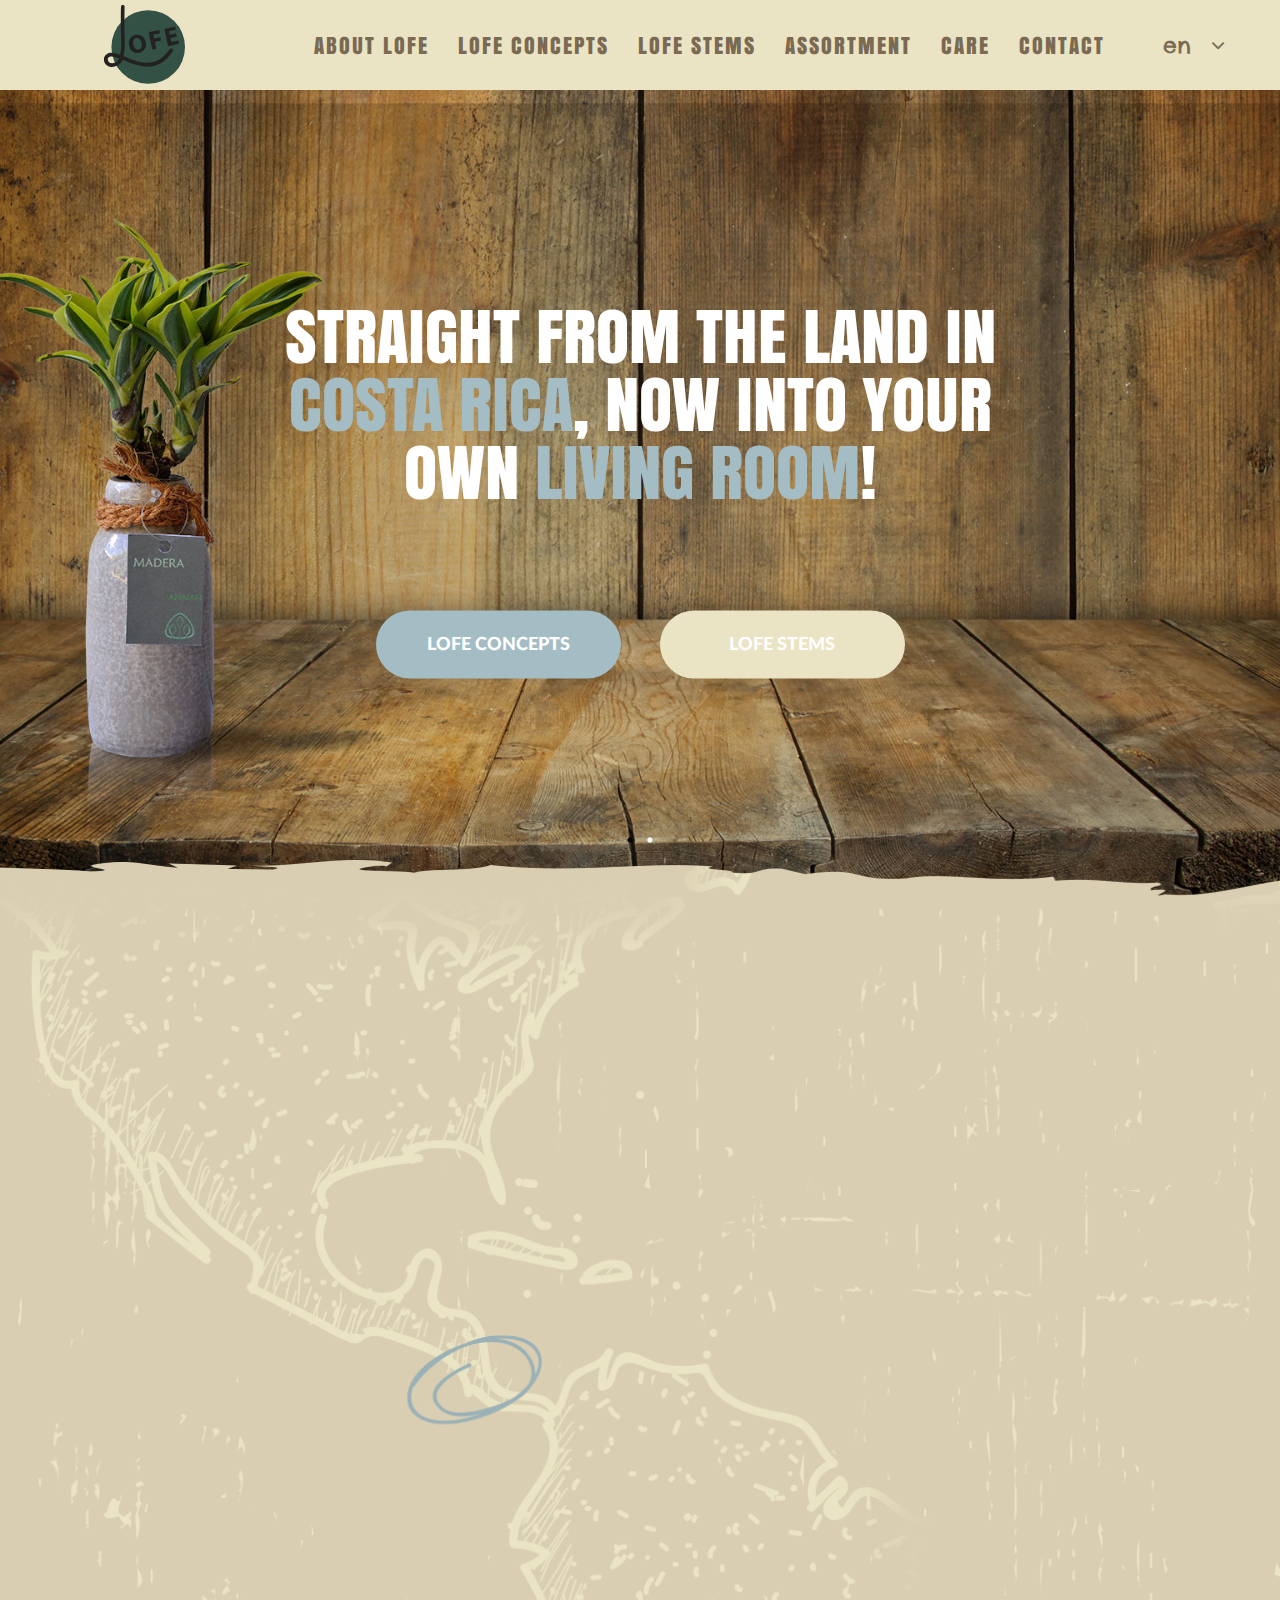
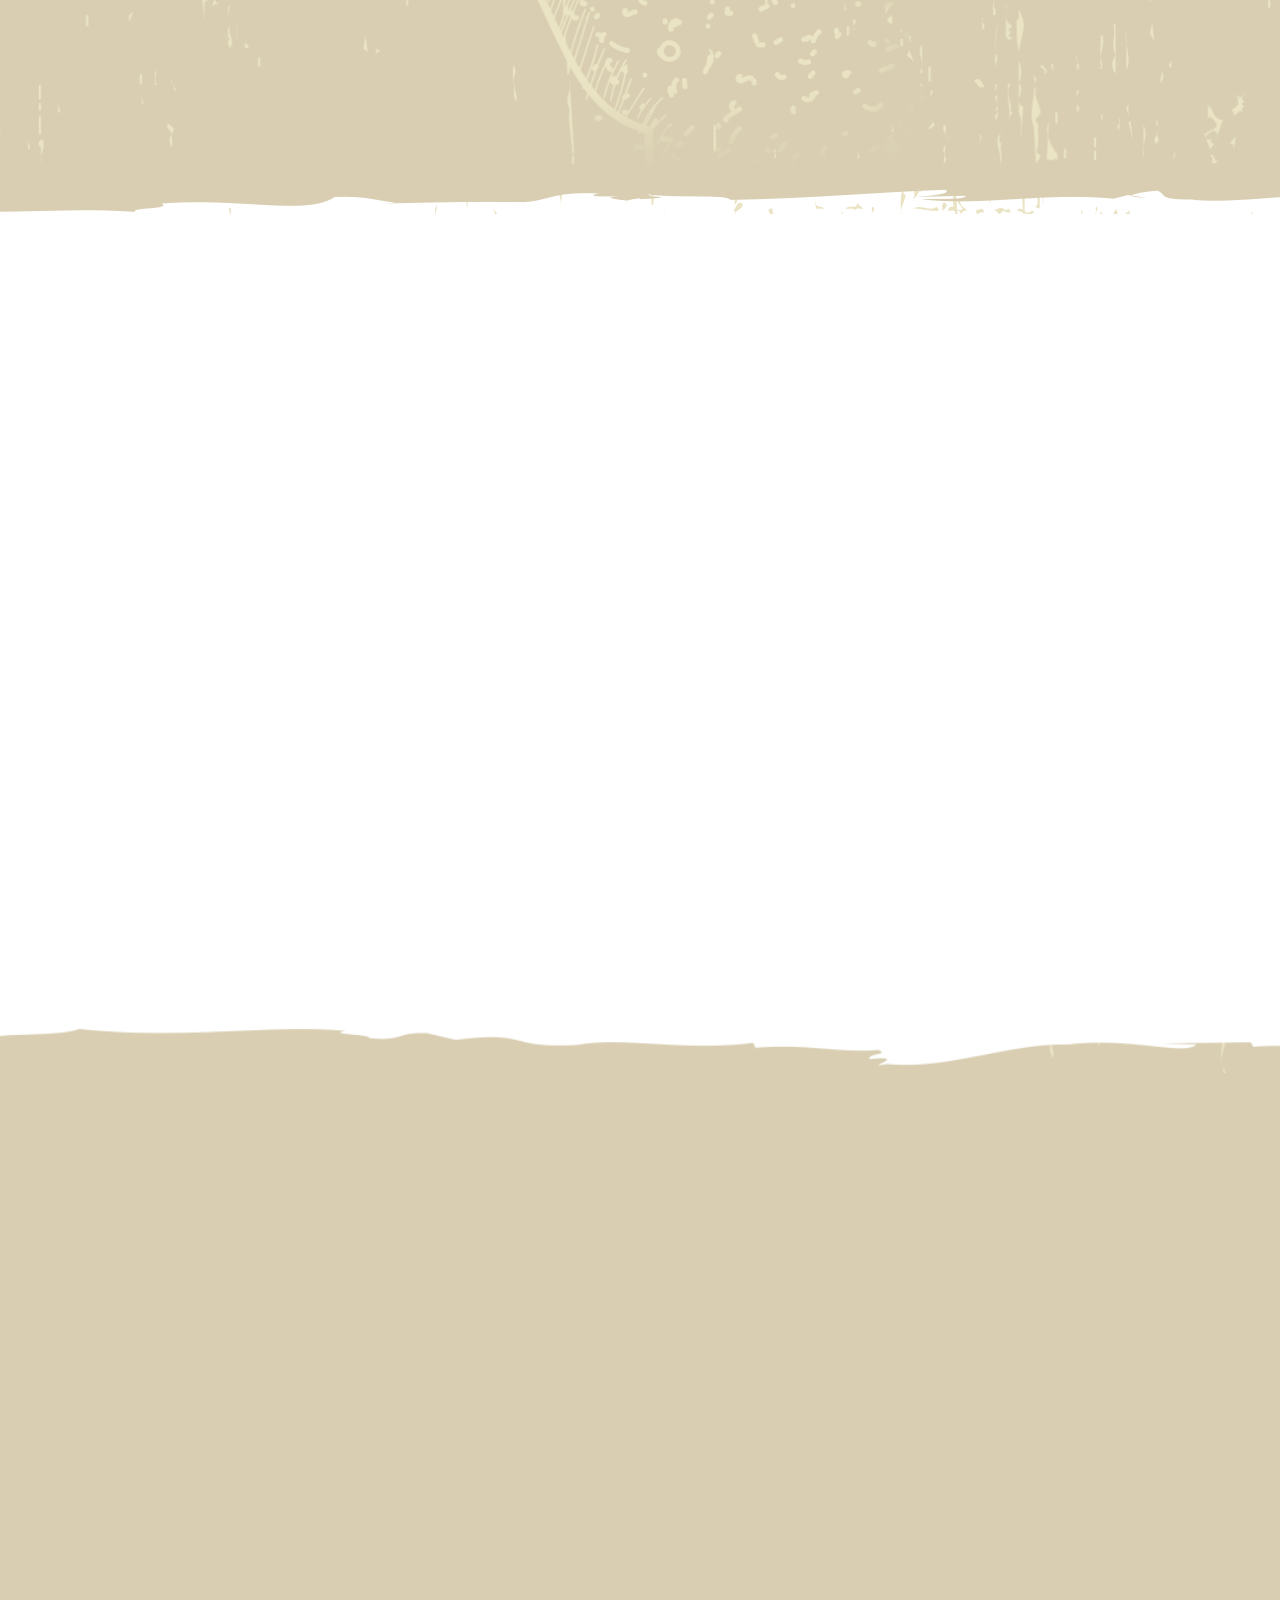
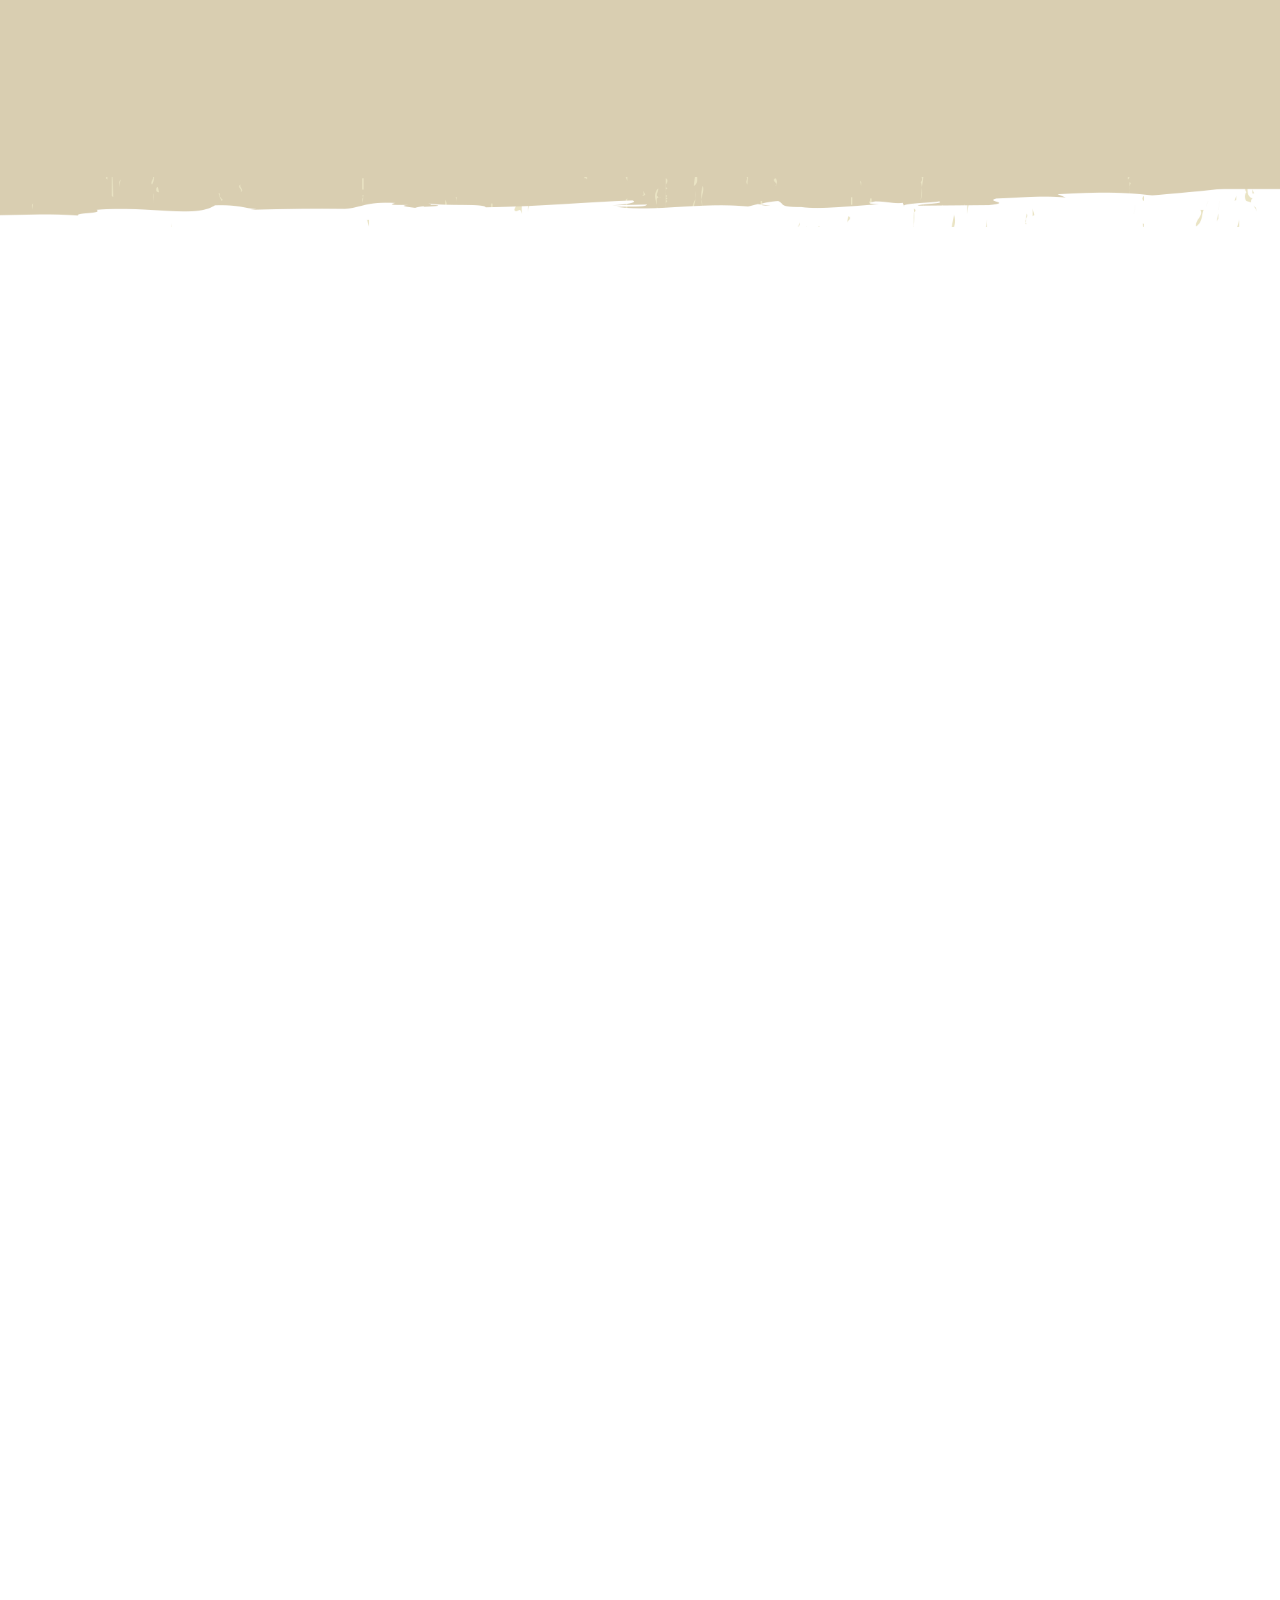
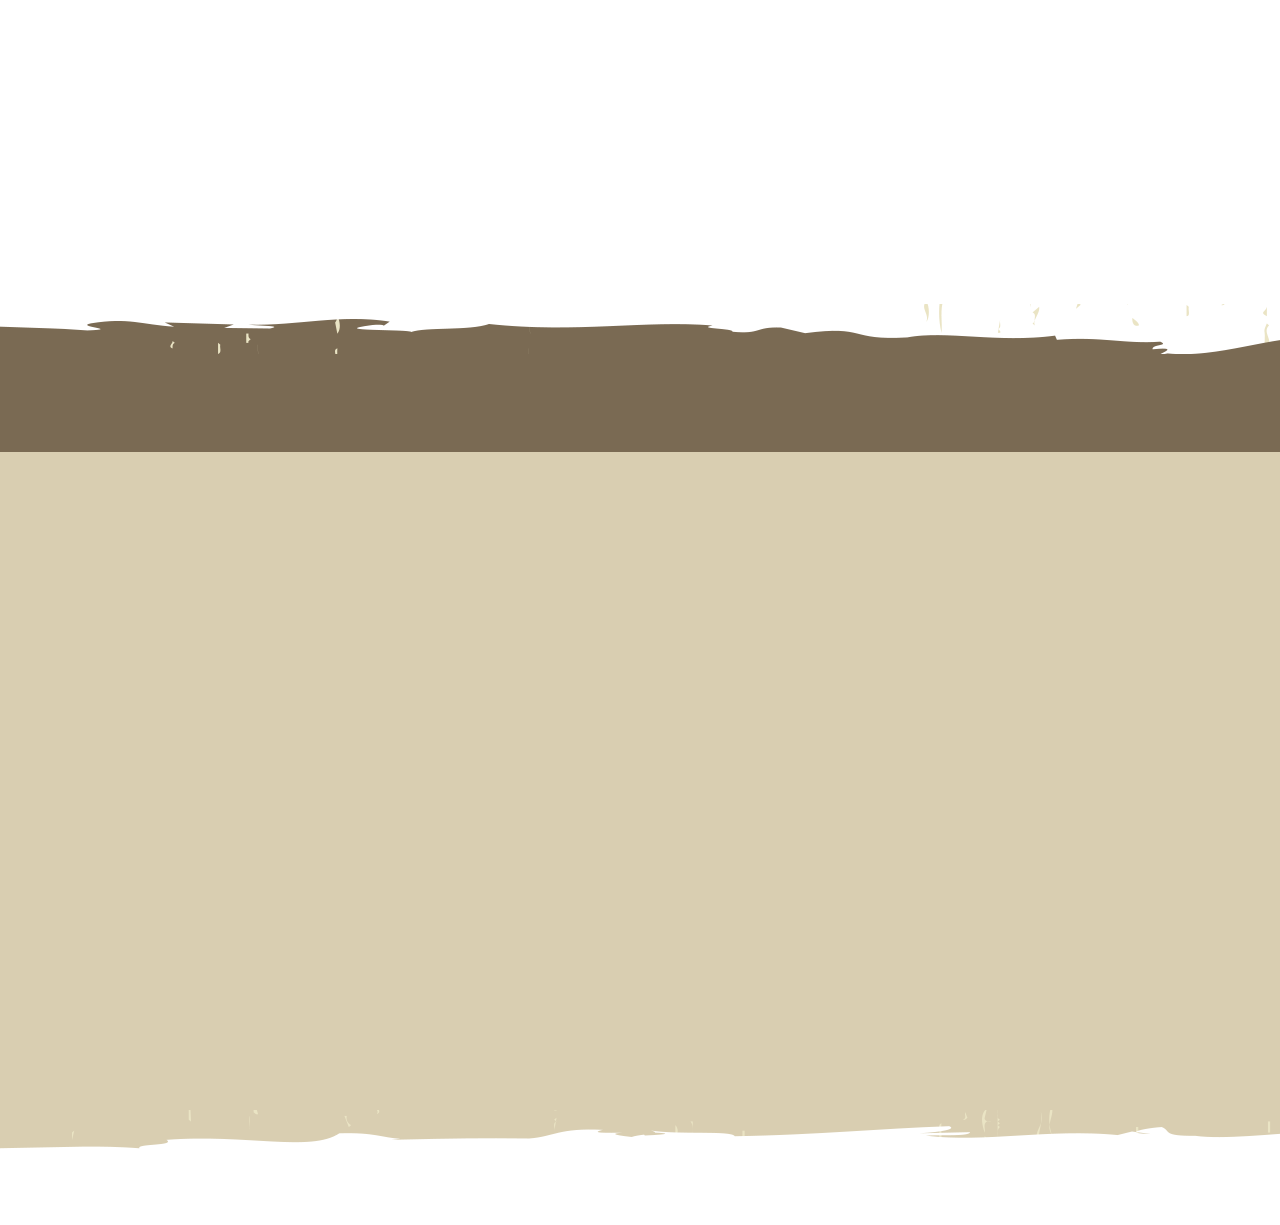
<file: index.html>
<!doctype html>
<html class="no-js" lang="en">

<head>
    <meta charset="utf-8">
    <meta http-equiv="x-ua-compatible" content="ie=edge">
    <title>Lofe</title>
    <meta name="viewport" content="width=device-width, initial-scale=1.0, maximum-scale=1.0, user-scalable=no">

    <link rel="icon" type="image/png" href="assets/images/favicon.png">
    <link rel="apple-touch-icon" href="assets/images/favicon.png">

    <!-- fonts -->
    <link rel="stylesheet" href="assets/fonts/fontello/css/fontello.css">
    <link rel="stylesheet" href="https://maxcdn.bootstrapcdn.com/font-awesome/4.7.0/css/font-awesome.min.css">
    <!-- libs -->
    <link rel="stylesheet" href="assets/vendors/magnific-popup/magnific-popup.css">
    <link rel="stylesheet" href="assets/vendors/slick/slick.css">
    <link rel="stylesheet" href="assets/vendors/slick/slick-theme.css">
    <link rel="stylesheet" href="assets/vendors/animate/animate.min.css">

    <!-- main styles -->
    <link rel="stylesheet" href="assets/css/style.css">

    <script src="assets/vendors/modernizr-2.8.3.min.js"></script>

</head>

<body>

    <div class="preloader" id="page-preloader"></div> <!-- HEADER -->
<header class="header">
    <div class="container-fluid">
        <div class="row">
            <div class="header_logo  col-md-2 ">
                <a href="#" class="header_link"> <img src=" assets/images/content/logo.svg" alt="logo " class="header_img "> </a>
            </div>
            <nav id="side-menu" class="swipe-menu col-md-9">
    <ul class="swipe-menu__list">
        <li><a href="#section-about">About Lofe</a></li>
        <li><a href="#section-inspiration">Lofe concepts</a></li>
        <li><a href="#section-stems">Lofe stems</a></li>
        <li><a href="#section-assortment">Assortment</a></li>
        <li><a href="#section-care">Care</a></li>
        <li><a href="#section-contacts">Contact</a></li>
    </ul>
    <div class="swipe-menu_language col-xs-1">
        <div class="swipe-menu_current-language ">en</div>
        <i class="fa fa-angle-down swipe-menu_arrow " aria-hidden="true "></i>
        <div class="swipe-menu_dropdown">
            <ul class="swipe-menu_list-dropdown">
                <li class="swipe-menu_item-dropdown">ru</li>
                <li class="swipe-menu_item-dropdown">ch</li>

            </ul>
        </div>
    </div>
</nav>
<!-- swipe-menu --> <button class="menu-btn js-toggle-menu" aria-labelledby="side-menu">
	<span class="menu-btn_inner">
		<span class="menu-btn_top"></span>
		<span class="menu-btn_middle"></span>
		<span class="menu-btn_bottom"></span>
	</span>
</button>
        </div>
    </div>
</header>
<!-- HEADER end-->

    <main class="main-content">
        <div class="welcome_slide">
            <section class="section welcome" id="section-welcome" style="background-image: url('assets/images/content/welcome-section_bg.jpg')">
                <div class="container-fluid">
                    <div class="row">
                        <div class="col-xs-12">
                            <div class="welcome_content">
    <div class="title js-animation-in">Straight from the land in <span class="title--blue">costa rica</span>, now into your own
        <span class="title--blue">living room</span>!</div>
    <div class="welcome_buttons">
        <a class="buttons_link js-animation-left" href="#">Lofe Concepts</a>
        <a class="buttons_link buttons_link--color js-animation-right" href="#">Lofe Stems</a>
    </div>
</div>
                        </div>
                    </div>
                </div>
            </section>
            <section class="section welcome" style="background-image: url('assets/images/content/welcome-section_bg.jpg')">
                <div class="container-fluid">
                    <div class="row">
                        <div class="col-xs-12">
                            <div class="welcome_content">
    <div class="title js-animation-in">Straight from the land in <span class="title--blue">costa rica</span>, now into your own
        <span class="title--blue">living room</span>!</div>
    <div class="welcome_buttons">
        <a class="buttons_link js-animation-left" href="#">Lofe Concepts</a>
        <a class="buttons_link buttons_link--color js-animation-right" href="#">Lofe Stems</a>
    </div>
</div>
                        </div>
                    </div>
                </div>
            </section>
        </div>
        <section class="section about" id="section-about" style="background-image: url('assets/images/content/section-map_bg.png')">
            <div class="container-fluid">
                <div class="row">
                    <div class="col-md-7 col-md-offset-5 col-sm-12">
                        <div class="about_content ">
    <div class="about_wrap js-animation-right">
        <div class="title ">Costa Rica Lofe<span class="title--blue"> Story</span></div>
        <div class="subtitle">Drasingel it is a long established fact that a reader will be distracted by the readable content of a page when looking at its layout.</div>
        <div class="description">
            There are many variations of passages of Lorem Ipsum available, but the majority have suffered alteration in some form, by injected humour, or randomised words which don't look even slightly believable. If you are going to use a passage of Lorem Ipsum,
            you need to be sure there isn't anything embarrassing hidden in the middle of text.
        </div>
        <div class="about_buttons">
            <a class="buttons_link" href="#">Lofe Assortment</a>
        </div>
    </div>
    <div class="about_growth js-animation-in" style="background-image: url('assets/images/content/flowers.svg')"></div>
<div class="assortment_text js-animation-in">
    Grow up your Drasingel<br>from stem to plant
</div>
<div class="assortment_arrow-left js-animation-in">
    <img src="assets/images/content/arrow-l.png" alt="arrow" class="assortment_arrow-img">
</div>
<div class="assortment_arrow-right js-animation-in">
    <img src="assets/images/content/arrow-r.png" alt="arrow" class="assortment_arrow-img">
</div>
</div>
                    </div>
                </div>
            </div>
            <div class="about_bottom"></div>
        </section>
        <section class="section assortment" id="section-assortment" style="background-image: url('assets/images/content/section-assortment_bg.svg')">
            <div class="big-container">

    <h2 class="title js-animation-up">
        Lofe <span class="title--blue">Assortment</span>
    </h2>
    <div class="subtitle js-animation-up">Long life by Anaian</div>
    <div class="popup assortment_carousel js-animation-up">
        <div class="popup_item">
            <a href="assets/images/content/big-img.png" class="popup_link js-popup">
                <div class="popup_img" style="background-image: url('assets/images/content/assortment-slider_img3.png')"></div>
                <div class="popup_plus"></div>
            </a>
            <div class="subtitle">Dracaena Marginata ‘Bicolor’</div>
        </div>
        <div class="popup_item">
            <a href="assets/images/content/assortment-slider_img1.png" class="popup_link js-popup">
                <div class="popup_img" style="background-image: url('assets/images/content/assortment-slider_img1.png')"></div>
                <div class="popup_plus"></div>
            </a>
            <div class="subtitle">Dracaena Marginata</div>
        </div>
        <div class="popup_item">
            <a href="assets/images/content/assortment-slider_img2.png" class="popup_link js-popup">
                <div class="popup_img" style="background-image: url('assets/images/content/assortment-slider_img2.png')"></div>
                <div class="popup_plus"></div>
            </a>
            <div class="subtitle">Dracaena Marginata</div>
        </div>
        <div class="popup_item">
            <a href="assets/images/content/assortment-slider_img4.png" class="popup_link js-popup">
                <div class="popup_img" style="background-image: url('assets/images/content/assortment-slider_img4.png')"></div>
                <div class="popup_plus"></div>
            </a>
            <div class="subtitle">Dracaena Marginata ‘Magenta’</div>
        </div>
        <div class="popup_item">
            <a href="assets/images/content/assortment-slider_img5.png" class="popup_link js-popup">
                <div class="popup_img" style="background-image: url('assets/images/content/assortment-slider_img5.png')"></div>
                <div class="popup_plus"></div>
            </a>
            <div class="subtitle">Dracaena Margina ‘Bicolor’</div>
        </div>
        <div class="popup_item">
            <a href="assets/images/content/assortment-slider_img3.png" class="popup_link js-popup">
                <div class="popup_img" style="background-image: url('assets/images/content/assortment-slider_img3.png')"></div>
                <div class="popup_plus"></div>
            </a>
            <div class="subtitle">Dracaena Marginata ‘Bicolor’</div>
        </div>
        <div class="popup_item">
            <a href="assets/images/content/assortment-slider_img1.png" class="popup_link js-popup">
                <div class="popup_img" style="background-image: url('assets/images/content/assortment-slider_img1.png')"></div>
                <div class="popup_plus"></div>
            </a>
            <div class="subtitle">Dracaena Marginata</div>
        </div>
    </div>
</div>
        </section>
        <section class="section stems" id="section-stems" style="background-image: url('assets/images/content/section-assortment_bg.svg')">
            <div class="stems_up"></div>
            <div class="container-fluid">
                <div class="row">
                    <div class="col-xs-12">
                        <h2 class="title js-animation-up">
    Lofe <span class="title--blue">Stems</span>
</h2>
<div class="subtitle js-animation-up">Long life by Anaian</div>
<div class="popup stems_carousel js-animation-up">
    <div class="popup_item stems_item">
        <a href="assets/images/content/big-img.png" class="popup_link stems_link js-popup">
            <div class="popup_img stems_img" style="background-image: url('assets/images/content/big-img.png')"></div>
            <div class="popup_plus popup_plus--brown"></div>
        </a>
        <div class="subtitle stems_subtitle">Dracaena Marginata ‘Bicolor’</div>
    </div>
    <div class="popup_item stems_item">
        <a href="assets/images/content/stems-slider_img2.png" class="popup_link stems_link js-popup">
            <div class="popup_img stems_img" style="background-image: url('assets/images/content/stems-slider_img2.png')"></div>
            <div class="popup_plus popup_plus--brown"></div>
        </a>
        <div class="subtitle stems_subtitle">Dracaena Marginata ‘Bicolor’</div>
    </div>
    <div class="popup_item stems_item">
        <a href="assets/images/content/stems-slider_img3.png" class="popup_link stems_link js-popup">
            <div class="popup_img stems_img" style="background-image: url('assets/images/content/stems-slider_img3.png')"></div>
            <div class="popup_plus popup_plus--brown"></div>
        </a>
        <div class="subtitle stems_subtitle">Dracaena Marginata ‘Bicolor’</div>
    </div>
    <div class="popup_item stems_item">
        <a href="assets/images/content/stems-slider_img1.png" class="popup_link stems_link js-popup">
            <div class="popup_img stems_img" style="background-image: url('assets/images/content/stems-slider_img1.png')"></div>
            <div class="popup_plus popup_plus--brown"></div>
        </a>
        <div class="subtitle stems_subtitle">Dracaena Marginata ‘Bicolor’</div>
    </div>
    <div class="popup_item stems_item">
        <a href="assets/images/content/stems-slider_img1.png" class="popup_link stems_link js-popup">
            <div class="popup_img stems_img" style="background-image: url('assets/images/content/stems-slider_img1.png')"></div>
            <div class="popup_plus popup_plus--brown"></div>
        </a>
        <div class="subtitle stems_subtitle">Dracaena Marginata ‘Bicolor’</div>
    </div>
    <div class="popup_item stems_item">
        <a href="assets/images/content/stems-slider_img1.png" class="popup_link stems_link js-popup">
            <div class="popup_img stems_img" style="background-image: url('assets/images/content/stems-slider_img1.png')"></div>
            <div class="popup_plus popup_plus--brown"></div>
        </a>
        <div class="subtitle stems_subtitle">Dracaena Marginata ‘Bicolor’</div>
    </div>
    <div class="popup_item stems_item">
        <a href="assets/images/content/stems-slider_img1.png" class="popup_link stems_link js-popup">
            <div class="popup_img stems_img" style="background-image: url('assets/images/content/stems-slider_img1.png')"></div>
            <div class="popup_plus popup_plus--brown"></div>
        </a>
        <div class="subtitle stems_subtitle">Dracaena Marginata ‘Bicolor’</div>
    </div>
    <div class="popup_item stems_item">
        <a href="assets/images/content/stems-slider_img1.png" class="popup_link stems_link js-popup">
            <div class="popup_img stems_img" style="background-image: url('assets/images/content/stems-slider_img1.png')"></div>
            <div class="popup_plus popup_plus--brown"></div>
        </a>
        <div class="subtitle stems_subtitle">Dracaena Marginata ‘Bicolor’</div>
    </div>
</div>
                    </div>
                </div>
            </div>
            <div class="stems_bottom"></div>
        </section>
        <section class="section inspiration" id="section-inspiration" style="background-image: url('assets/images/content/section-assortment_bg.svg')">
            <div class="big-container">
    <h2 class="title js-animation-up">
        Lofe <span class="title--blue">Inspiration</span>
    </h2>
    <div class="subtitle js-animation-up">Long life by Anaian</div>
    <div class="inspiration_carousel js-animation-up">
        <div class="inspiration_slide">
            <img class="inspiration_img" src="assets/images/content/inspiration-img1.jpg" alt="inspiration_img">
        </div>
        <div class="inspiration_slide ">
            <img class="inspiration_img" src="assets/images/content/inspiration-img2.jpg" alt="inspiration_img">
        </div>
        <div class="inspiration_slide ">
            <img class="inspiration_img" src="assets/images/content/inspiration-img2.jpg" alt="inspiration_img">
        </div>
        <div class="inspiration_slide">
            <img class="inspiration_img" src="assets/images/content/inspiration-img1.jpg" alt="inspiration_img">
        </div>
        <div class="inspiration_slide ">
            <img class="inspiration_img" src="assets/images/content/inspiration-img2.jpg" alt="inspiration_img">
        </div>
        <div class="inspiration_slide">
            <img class="inspiration_img" src="assets/images/content/inspiration-img1.jpg" alt="inspiration_img">
        </div>
    </div>
</div>
        </section>
        <section class="section care" id="section-care" style="background-image: url('assets/images/content/section-assortment_bg.svg')">
            <div class="container-fluid">
                <div class="row">
                    <div class="col-xs-12">
                        <h2 class="title js-animation-up">
    Lofe <span class="title--blue">Care</span>
</h2>
<div class="subtitle js-animation-up">Long life by Anaian</div>
<div class="care_content">
    <div class="care_requirements col-md-6">
        <div class="care_light js-animation-left">
            <div class="care_requirements-icon care_requirements-icon--light-yellow"><i class="demo-icon icon-light"></i> </div>
            <div class="care_requirements-title">Light</div>
            <div class="care_requirements-desc">Brightly filtered light</div>
        </div>
        <div class="care_temperature js-animation-left">
            <div class="care_requirements-icon"><i class="demo-icon icon-temperature"></i></div>
            <div class="care_requirements-title">Temperature</div>
            <div class="care_requirements-desc">12°C - 22°C</div>
        </div>
        <div class="care_watering js-animation-left">
            <div class="care_requirements-icon care_requirements-icon--blue"><i class="demo-icon icon-watering"></i></div>
            <div class="care_requirements-title">Watering</div>
            <div class="care_requirements-desc">Once a week</div>
        </div>
    </div>
    <div class="care_descripion col-md-5 col-md-offset-1 js-animation-right">
        <h4 class="care_descripion-title">
            Care:
        </h4>
        <div class="care_descripion-text">
            Dracaena plant care involves keeping the soil of houseplant dracaena moist, but never soggy. Drooping or yellowing leaves indicates over-watering or poor drainage. Learning how to care for a dracaena includes finding well-draining soil in which to grow
            your houseplant dracaena.
        </div>
    </div>
</div>
                    </div>
                </div>
            </div>
        </section>
        <section class="section instagram" id="section-instagram" style="background-image: url('assets/images/content/section-assortment_bg.svg')">
            <div class="big-container">
    <div class="instagram_title js-animation-in">
        <span class="title">Lofe</span><br>Inspiration
    </div>
    <div class="instagram_list">
        <div class="instagram_item instagram_item--left js-animation-in">
            <a href="#" target="_blank" class="instagram_link-side">
                <div class="instagram_item instagram_item-up" style="background-image: url('assets/images/content/instagram-pic1.jpg')"></div>
            </a>
            <a href="#" target="_blank" class="instagram_link-side">
                <div class="instagram_item instagram_item-bottom" style="background-image: url('assets/images/content/instagram-pic2.jpg')"></div>
            </a>
        </div>
        <div class="instagram_item instagram_item--center js-animation-in">
            <a href="#" target="_blank" class="instagram_link">
                <div class="instagram_item instagram_item--center-up" style="background-image: url('assets/images/content/instagram-pic3.jpg')"></div>
            </a>
            <a href="#" target="_blank" class="instagram_link">
                <div class="instagram_item instagram_item--center-bottom" style="background-image: url('assets/images/content/instagram-pic4.jpg')"></div>
            </a>
        </div>
        <div class="instagram_item instagram_item--right js-animation-in">
            <a href="#" target="_blank" class="instagram_link-side">
                <div class="instagram_item instagram_item-up" style="background-image: url('assets/images/content/instagram-pic5.jpg')"></div>
            </a>
            <a href="#" target="_blank" class="instagram_link-side">
                <div class="instagram_item instagram_item-bottom" style="background-image: url('assets/images/content/instagram-pic6.jpg')"></div>
            </a>
        </div>
    </div>
    <div class="instagram_mobile-list">
        <div class="instagram_mobile-item">
            <img src="assets/images/content/instagram-pic1.jpg" alt="instagram-img" class="instagram_mobile-img">
        </div>
        <div class="instagram_mobile-item">
            <img src="assets/images/content/instagram-pic2.jpg" alt="instagram-img" class="instagram_mobile-img">
        </div>
        <div class="instagram_mobile-item">
            <img src="assets/images/content/instagram-pic3.jpg" alt="instagram-img" class="instagram_mobile-img">
        </div>
        <div class="instagram_mobile-item">
            <img src="assets/images/content/instagram-pic4.jpg" alt="instagram-img" class="instagram_mobile-img">
        </div>
        <div class="instagram_mobile-item">
            <img src="assets/images/content/instagram-pic5.jpg" alt="instagram-img" class="instagram_mobile-img">
        </div>
        <div class="instagram_mobile-item">
            <img src="assets/images/content/instagram-pic6.jpg" alt="instagram-img" class="instagram_mobile-img">
        </div>
    </div>
</div>
        </section>

        <section class="section contacts" id="section-contacts" style="background-image: url('assets/images/content/section-assortment_bg.svg')">
            <section class="section footer-up">
                <div class="contacts-up_head"></div>
<div class="contacts-up_content">
    <div class="container-fluid">
        <div class="row">
            <div class="icons col-xs-12">
                <div class="icons_block js-animation-in">
                    <div class="icons_pic"><i class="demo-icon icon-ic-pin"></i></div>
                    <div class="icons_text">Anaiah Group Palmares, Costa Rica</div>
                </div>
                <div class="icons_block js-animation-in">
                    <div class="icons_pic"><i class="demo-icon icon-ic-mail"></i></div>
                    <div class="icons_text icons_text--email"><a href="mailto:info@anaiahgroup.com" class="icons_link">info@anaiahgroup.com</a></div>
                </div>
                <div class="icons_block js-animation-in">
                    <div class="icons_pic"><i class="demo-icon icon-ic-phone"></i></div>
                    <div class="icons_text icons_text--phone">+506 8310 5365</div>
                </div>
            </div>
        </div>
    </div>
</div>
            </section>
            <div class="container-fluid">
                <div class="row">
                    <div class="col-xs-12">
                        <h2 class="title js-animation-up">
    Contact<span class="title--blue">Us</span>
</h2>
<div class="subtitle js-animation-up">Long life by Anaian</div>
<div class="contacts_form">
    <form class="form">
        <div class="container-fluid">
            <div class="row">
                <div class="col-md-6 form-input_block js-animation-in">
                    <input class="form_input" type="text" name="name" placeholder="Name">
                </div>
                <div class="col-md-6 form-input_block js-animation-in">
                    <input class="form_input" type="email" name="email" placeholder="Email">
                </div>
                <div class="col-xs-12 form-input_block form-textarea__block js-animation-in">
                    <textarea class="form_textarea" name="comment" placeholder="Your message"></textarea>
                </div>
                <div class="form_button col-xs-12 js-animation-in">
                    <button class="buttons_link buttons_link--form">Send Message</button>
                </div>
            </div>
        </div>
    </form>

</div>
                    </div>
                </div>
            </div>
        </section>
    </main>
    <footer class="footer">
    <div class="footer_head"></div>
    <div class="container-fluid">
        <div class="row">
            <div class="footer_content col-xs-12">
                <div class="footer_copy col-xs-12 col-sm-6 js-animation-in">Copyright &copy; 2017 Anaiah Group</div>
                <div class="footer_button-up js-button-up js-animation-in">
                    <i class="demo-icon icon-arrow icon-arrow--up"></i>
                </div>
                <div class="footer_developed col-xs-12 col-sm-6 js-animation-in">Design &amp; realisatie Floral Innovations</div>
            </div>
        </div>
    </div>
</footer> <!-- SCRIPTS -->
<script src="http://code.jquery.com/jquery-1.12.0.min.js"></script>
<script>
    window.jQuery || document.write('<script src="assets/vendors/jquery/jquery-1.12.0.min.js"><\/script>')
</script>
<!-- libs -->
<script src=assets/vendors/device.js></script>
<script src=assets/vendors/magnific-popup/jquery.magnific-popup.min.js></script>
<script src=assets/vendors/slick/slick.js></script>
<script src=assets/vendors/waypoints/waypoints.min.js></script>
<script src=assets/vendors/headhesive/headhesive.min.js></script>
<script src=assets/js/main.js></script>
<!-- <script async defer src="https://maps.googleapis.com/maps/api/js?key=AIzaSyAuZMjqL0Vvlelcahq5ZiJZ8mAav816Kpg"></script> -->
<!-- SCRIPTS end-->

</body>

</html>
</file>
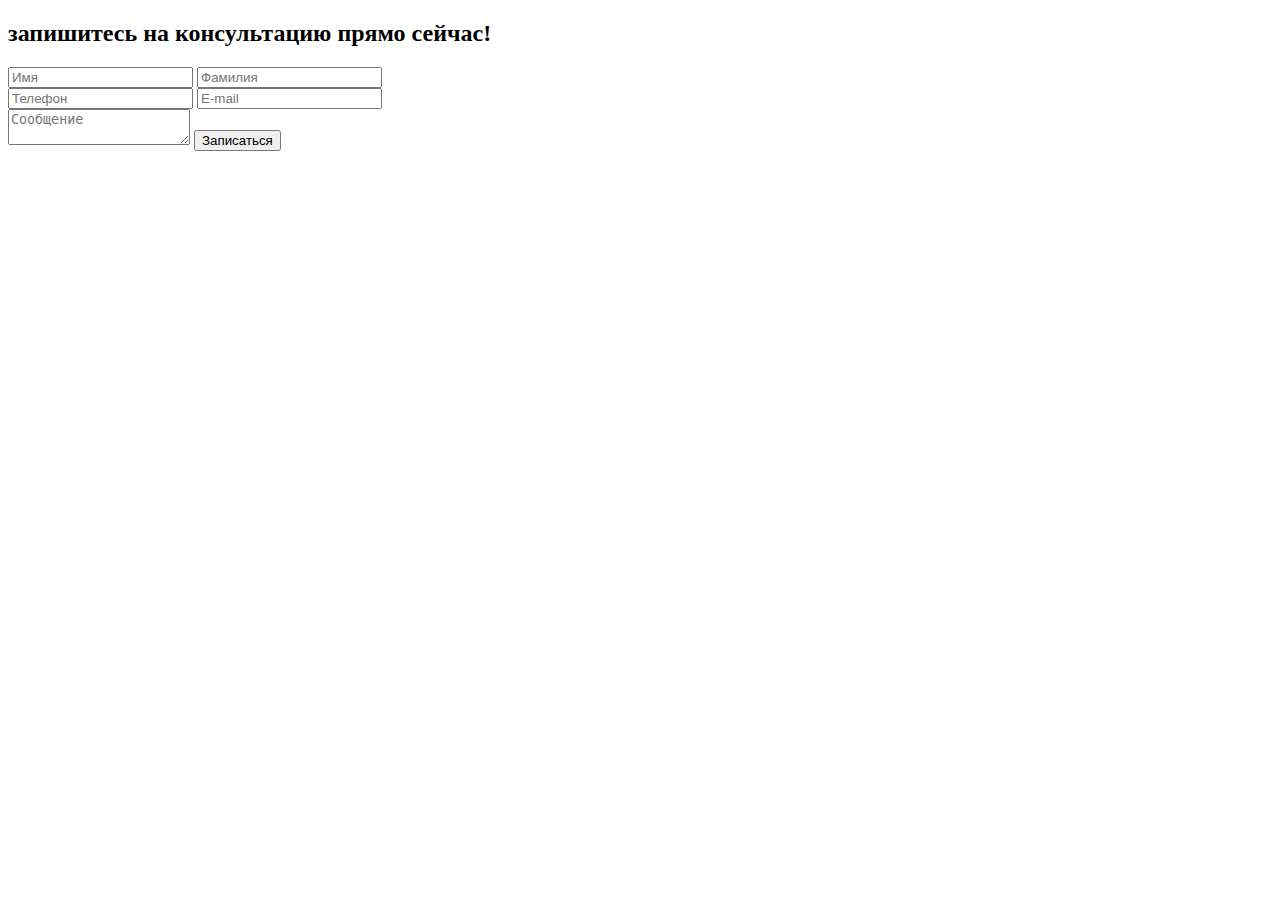
<file: assets/vendors/ajax-form/index.html>
<!doctype html>
<html>

<head>
	<meta charset="utf-8">
	<meta http-equiv="X-UA-Compatible" content="IE=edge">
	<title>InstaDoc</title>

	<meta name="viewport" content="width=device-width, initial-scale=1">
	<meta name=”robots” content=”noindex,nofollow”>
	<meta name=”description” content=””>
	<meta name=”keywords” content=””>
	<meta name="author" lang="en" content="Pavel Butskiy">

	<!-- HTML5 shim and Respond.js for IE8 support of HTML5 elements and media queries -->
	<!-- WARNING: Respond.js doesn't work if you view the page via file:// -->
	<!--[if lt IE 9]>
      <script src="https://oss.maxcdn.com/html5shiv/3.7.2/html5shiv.min.js"></script>
      <script src="https://oss.maxcdn.com/respond/1.4.2/respond.min.js"></script>
    <![endif]-->
</head>

<body>
	<div class="wrapper">

		<section class="section contact_form_section">
			<div class="container-fluid">
				<div class="row">
					<div class="col-xs-12">
						<h2 class="section_tittle">запишитесь на консультацию прямо сейчас!</h2>
					</div>
					<form action="processForm.php" id="contactForm_1" method="post">
						<div class='col-md-6'>
							<input id="senderName" type="text" placeholder="Имя" required name="senderName">
							<input id="senderSurname" type="text" placeholder="Фамилия" required name="senderSurname">
						</div>
						<!-- col-md-6 -->
						<div class='col-md-6'>
							<input id="senderPhone" type="tel" placeholder="Телефон" required name="senderPhone">
							<input id="senderEmail" type="email" placeholder="E-mail" required name="senderEmail">
						</div>
						<!-- col-md-6 -->
						<div class='col-md-12'>
							<textarea id="messageText" placeholder="Сообщение" name="messageText"></textarea>
							<input type="submit" value="Записаться">
						</div>
						<!-- col-md-6 -->
					</form>
				</div>
				<!-- row -->
			</div>
			<!-- container -->
		</section><!-- section  contact_form_section-->
	</div><!-- wrapper -->
	<!-- ajax form popups -->
	<!-- scripts -->
	<script src="http://code.jquery.com/jquery-1.11.3.min.js"></script>
	<script src=ajax-form.js></script>
	<!-- Yandex.Metrika counter -->
	<!-- /Yandex.Metrika counter -->

	<!-- Google Analytics counter -->
	<!-- /Google Analytics counter -->

</body>

</html>
</file>
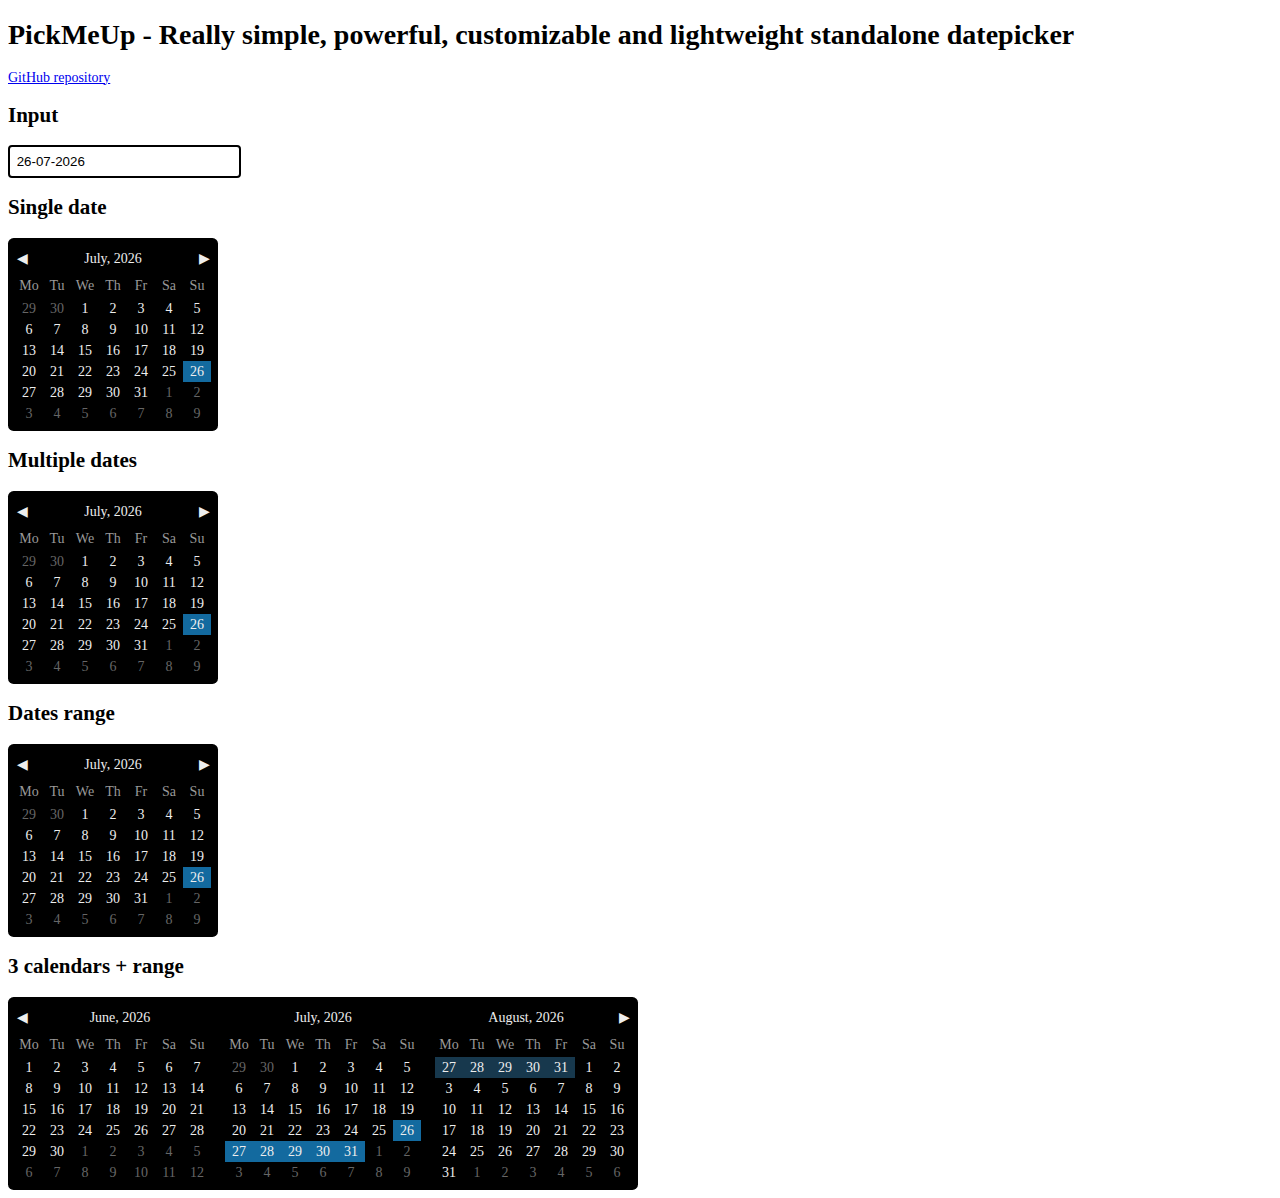
<file: assets/vendors/PickMeUp-master/index.html>
<!DOCTYPE html>
<title>PickMeUp - Really simple, powerful, customizable and lightweight standalone datepicker</title>
<link rel="stylesheet" href="css/pickmeup.css" type="text/css" />
<link rel="stylesheet" media="screen" type="text/css" href="demo/demo.css" />
<script type="text/javascript" src="js/pickmeup.js"></script>
<script type="text/javascript" src="demo/demo.js"></script>
<h1>PickMeUp - Really simple, powerful, customizable and lightweight standalone datepicker</h1>
<a href="https://github.com/nazar-pc/PickMeUp">GitHub repository</a>
<section>
	<h2>Input</h2>
	<article>
		<input type="text" value="01-01-2014">
	</article>
</section>
<section>
	<h2>Single date</h2>
	<article>
		<div class="single"></div>
	</article>
</section>
<section>
	<h2>Multiple dates</h2>
	<article>
		<div class="multiple"></div>
	</article>
</section>
<section>
	<h2>Dates range</h2>
	<article>
		<div class="range"></div>
	</article>
</section>
<section>
	<h2>3 calendars + range</h2>
	<article>
		<div class="three-calendars"></div>
	</article>
</section>
</file>
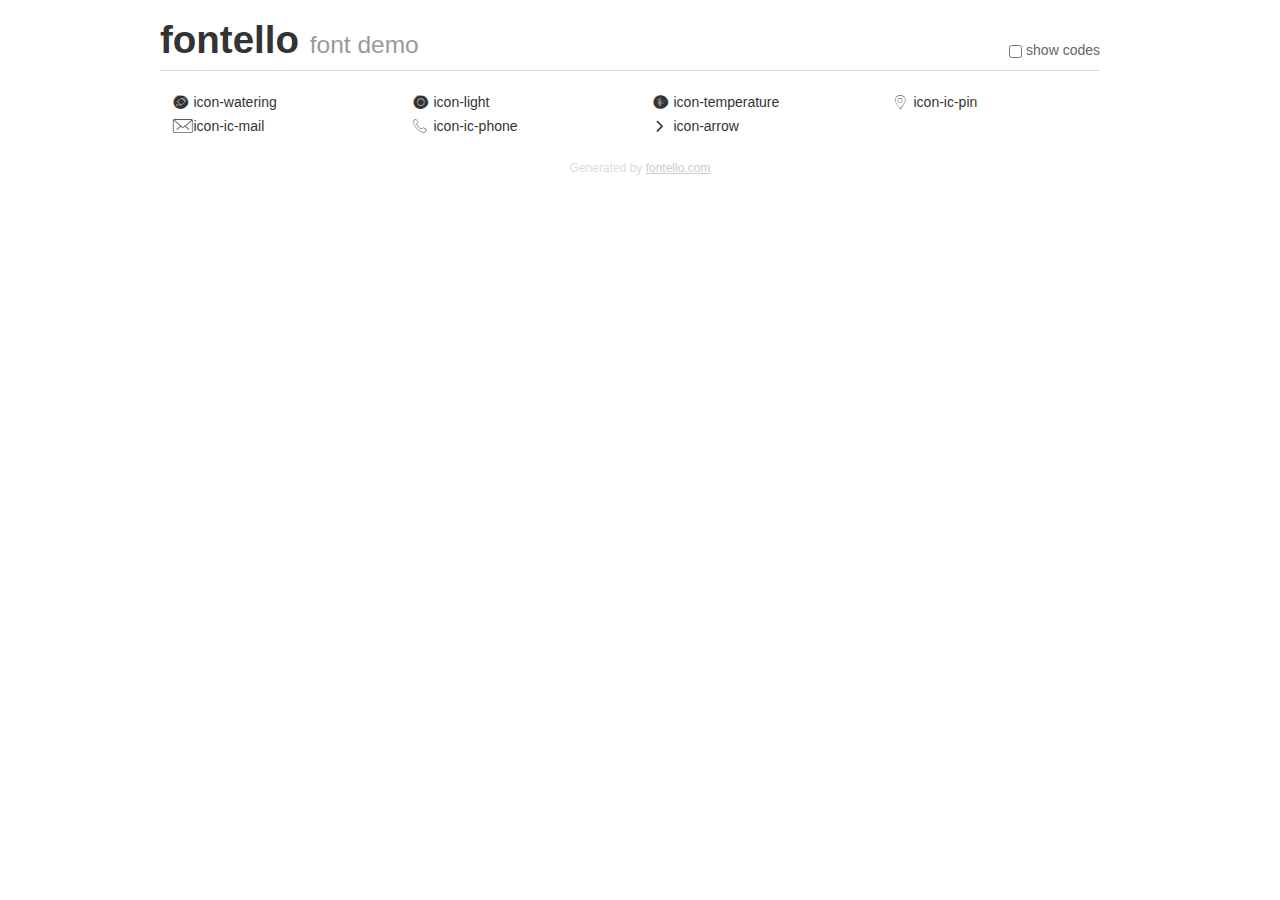
<file: assets/fonts/fontello/demo.html>
<!DOCTYPE html>
<html>
  <head><!--[if lt IE 9]><script language="javascript" type="text/javascript" src="//html5shim.googlecode.com/svn/trunk/html5.js"></script><![endif]-->
    <meta charset="UTF-8"><style>/*
 * Bootstrap v2.2.1
 *
 * Copyright 2012 Twitter, Inc
 * Licensed under the Apache License v2.0
 * http://www.apache.org/licenses/LICENSE-2.0
 *
 * Designed and built with all the love in the world @twitter by @mdo and @fat.
 */
.clearfix {
  *zoom: 1;
}
.clearfix:before,
.clearfix:after {
  display: table;
  content: "";
  line-height: 0;
}
.clearfix:after {
  clear: both;
}
html {
  font-size: 100%;
  -webkit-text-size-adjust: 100%;
  -ms-text-size-adjust: 100%;
}
a:focus {
  outline: thin dotted #333;
  outline: 5px auto -webkit-focus-ring-color;
  outline-offset: -2px;
}
a:hover,
a:active {
  outline: 0;
}
button,
input,
select,
textarea {
  margin: 0;
  font-size: 100%;
  vertical-align: middle;
}
button,
input {
  *overflow: visible;
  line-height: normal;
}
button::-moz-focus-inner,
input::-moz-focus-inner {
  padding: 0;
  border: 0;
}
body {
  margin: 0;
  font-family: "Helvetica Neue", Helvetica, Arial, sans-serif;
  font-size: 14px;
  line-height: 20px;
  color: #333;
  background-color: #fff;
}
a {
  color: #08c;
  text-decoration: none;
}
a:hover {
  color: #005580;
  text-decoration: underline;
}
.row {
  margin-left: -20px;
  *zoom: 1;
}
.row:before,
.row:after {
  display: table;
  content: "";
  line-height: 0;
}
.row:after {
  clear: both;
}
[class*="span"] {
  float: left;
  min-height: 1px;
  margin-left: 20px;
}
.container,
.navbar-static-top .container,
.navbar-fixed-top .container,
.navbar-fixed-bottom .container {
  width: 940px;
}
.span12 {
  width: 940px;
}
.span11 {
  width: 860px;
}
.span10 {
  width: 780px;
}
.span9 {
  width: 700px;
}
.span8 {
  width: 620px;
}
.span7 {
  width: 540px;
}
.span6 {
  width: 460px;
}
.span5 {
  width: 380px;
}
.span4 {
  width: 300px;
}
.span3 {
  width: 220px;
}
.span2 {
  width: 140px;
}
.span1 {
  width: 60px;
}
[class*="span"].pull-right,
.row-fluid [class*="span"].pull-right {
  float: right;
}
.container {
  margin-right: auto;
  margin-left: auto;
  *zoom: 1;
}
.container:before,
.container:after {
  display: table;
  content: "";
  line-height: 0;
}
.container:after {
  clear: both;
}
p {
  margin: 0 0 10px;
}
.lead {
  margin-bottom: 20px;
  font-size: 21px;
  font-weight: 200;
  line-height: 30px;
}
small {
  font-size: 85%;
}
h1 {
  margin: 10px 0;
  font-family: inherit;
  font-weight: bold;
  line-height: 20px;
  color: inherit;
  text-rendering: optimizelegibility;
}
h1 small {
  font-weight: normal;
  line-height: 1;
  color: #999;
}
h1 {
  line-height: 40px;
}
h1 {
  font-size: 38.5px;
}
h1 small {
  font-size: 24.5px;
}
body {
  margin-top: 90px;
}
.header {
  position: fixed;
  top: 0;
  left: 50%;
  margin-left: -480px;
  background-color: #fff;
  border-bottom: 1px solid #ddd;
  padding-top: 10px;
  z-index: 10;
}
.footer {
  color: #ddd;
  font-size: 12px;
  text-align: center;
  margin-top: 20px;
}
.footer a {
  color: #ccc;
  text-decoration: underline;
}
.the-icons {
  font-size: 14px;
  line-height: 24px;
}
.switch {
  position: absolute;
  right: 0;
  bottom: 10px;
  color: #666;
}
.switch input {
  margin-right: 0.3em;
}
.codesOn .i-name {
  display: none;
}
.codesOn .i-code {
  display: inline;
}
.i-code {
  display: none;
}
@font-face {
      font-family: 'fontello';
      src: url('./font/fontello.eot?18768648');
      src: url('./font/fontello.eot?18768648#iefix') format('embedded-opentype'),
           url('./font/fontello.woff?18768648') format('woff'),
           url('./font/fontello.ttf?18768648') format('truetype'),
           url('./font/fontello.svg?18768648#fontello') format('svg');
      font-weight: normal;
      font-style: normal;
    }
     
     
    .demo-icon
    {
      font-family: "fontello";
      font-style: normal;
      font-weight: normal;
      speak: none;
     
      display: inline-block;
      text-decoration: inherit;
      width: 1em;
      margin-right: .2em;
      text-align: center;
      /* opacity: .8; */
     
      /* For safety - reset parent styles, that can break glyph codes*/
      font-variant: normal;
      text-transform: none;
     
      /* fix buttons height, for twitter bootstrap */
      line-height: 1em;
     
      /* Animation center compensation - margins should be symmetric */
      /* remove if not needed */
      margin-left: .2em;
     
      /* You can be more comfortable with increased icons size */
      /* font-size: 120%; */
     
      /* Font smoothing. That was taken from TWBS */
      -webkit-font-smoothing: antialiased;
      -moz-osx-font-smoothing: grayscale;
     
      /* Uncomment for 3D effect */
      /* text-shadow: 1px 1px 1px rgba(127, 127, 127, 0.3); */
    }
     </style>
    <link rel="stylesheet" href="css/animation.css"><!--[if IE 7]><link rel="stylesheet" href="css/fontello-ie7.css"><![endif]-->
    <script>
      function toggleCodes(on) {
        var obj = document.getElementById('icons');
      
        if (on) {
          obj.className += ' codesOn';
        } else {
          obj.className = obj.className.replace(' codesOn', '');
        }
      }
      
    </script>
  </head>
  <body>
    <div class="container header">
      <h1>
        fontello
         <small>font demo</small>
      </h1>
      <label class="switch">
        <input type="checkbox" onclick="toggleCodes(this.checked)">show codes
      </label>
    </div>
    <div id="icons" class="container">
      <div class="row">
        <div title="Code: 0xe800" class="the-icons span3"><i class="demo-icon icon-watering">&#xe800;</i> <span class="i-name">icon-watering</span><span class="i-code">0xe800</span></div>
        <div title="Code: 0xe801" class="the-icons span3"><i class="demo-icon icon-light">&#xe801;</i> <span class="i-name">icon-light</span><span class="i-code">0xe801</span></div>
        <div title="Code: 0xe802" class="the-icons span3"><i class="demo-icon icon-temperature">&#xe802;</i> <span class="i-name">icon-temperature</span><span class="i-code">0xe802</span></div>
        <div title="Code: 0xe803" class="the-icons span3"><i class="demo-icon icon-ic-pin">&#xe803;</i> <span class="i-name">icon-ic-pin</span><span class="i-code">0xe803</span></div>
      </div>
      <div class="row">
        <div title="Code: 0xe805" class="the-icons span3"><i class="demo-icon icon-ic-mail">&#xe805;</i> <span class="i-name">icon-ic-mail</span><span class="i-code">0xe805</span></div>
        <div title="Code: 0xe806" class="the-icons span3"><i class="demo-icon icon-ic-phone">&#xe806;</i> <span class="i-name">icon-ic-phone</span><span class="i-code">0xe806</span></div>
        <div title="Code: 0xe807" class="the-icons span3"><i class="demo-icon icon-arrow">&#xe807;</i> <span class="i-name">icon-arrow</span><span class="i-code">0xe807</span></div>
      </div>
    </div>
    <div class="container footer">Generated by <a href="http://fontello.com">fontello.com</a></div>
  </body>
</html>
</file>
<file: assets/fonts/fontello/css/fontello.css>
@font-face {
  font-family: 'fontello';
  src: url('../font/fontello.eot?35199813');
  src: url('../font/fontello.eot?35199813#iefix') format('embedded-opentype'),
       url('../font/fontello.woff2?35199813') format('woff2'),
       url('../font/fontello.woff?35199813') format('woff'),
       url('../font/fontello.ttf?35199813') format('truetype'),
       url('../font/fontello.svg?35199813#fontello') format('svg');
  font-weight: normal;
  font-style: normal;
}
/* Chrome hack: SVG is rendered more smooth in Windozze. 100% magic, uncomment if you need it. */
/* Note, that will break hinting! In other OS-es font will be not as sharp as it could be */
/*
@media screen and (-webkit-min-device-pixel-ratio:0) {
  @font-face {
    font-family: 'fontello';
    src: url('../font/fontello.svg?35199813#fontello') format('svg');
  }
}
*/
 
 [class^="icon-"]:before, [class*=" icon-"]:before {
  font-family: "fontello";
  font-style: normal;
  font-weight: normal;
  speak: none;
 
  display: inline-block;
  text-decoration: inherit;
  width: 1em;
  margin-right: .2em;
  text-align: center;
  /* opacity: .8; */
 
  /* For safety - reset parent styles, that can break glyph codes*/
  font-variant: normal;
  text-transform: none;
 
  /* fix buttons height, for twitter bootstrap */
  line-height: 1em;
 
  /* Animation center compensation - margins should be symmetric */
  /* remove if not needed */
  margin-left: .2em;
 
  /* you can be more comfortable with increased icons size */
  /* font-size: 120%; */
 
  /* Font smoothing. That was taken from TWBS */
  -webkit-font-smoothing: antialiased;
  -moz-osx-font-smoothing: grayscale;
 
  /* Uncomment for 3D effect */
  /* text-shadow: 1px 1px 1px rgba(127, 127, 127, 0.3); */
}
 
.icon-watering:before { content: '\e800'; } /* '' */
.icon-light:before { content: '\e801'; } /* '' */
.icon-temperature:before { content: '\e802'; } /* '' */
.icon-ic-pin:before { content: '\e803'; } /* '' */
.icon-ic-mail:before { content: '\e805'; } /* '' */
.icon-ic-phone:before { content: '\e806'; } /* '' */
.icon-arrow:before { content: '\e807'; } /* '' */
</file>
<file: assets/css/style.css>
@import url("https://fonts.googleapis.com/css?family=Rancho");@font-face{font-family:Anton;src:url(../../assets/fonts/Anton/Anton.woff) format("woff"),url(../../assets/fonts/Anton/Anton.ttf) format("truetype");font-weight:400;font-style:normal}@font-face{font-family:ChelseaMarket;src:url(../../assets/fonts/ChelseaMarket/ChelseaMarket-Regular.woff) format("woff"),url(../../assets/fonts/ChelseaMarket/ChelseaMarket-Regular.ttf) format("truetype");font-weight:400;font-style:normal}@font-face{font-family:Slado;src:url(../../assets/fonts/Slabo13px/Slabo13px-Regular.woff) format("woff"),url(../../assets/fonts/Slabo13px/Slabo13px-Regular.ttf) format("truetype");font-weight:400;font-style:normal}@font-face{font-family:Lato;src:url(../../assets/fonts/Lato-Heavy/Lato-Heavy.woff) format("woff"),url(../../assets/fonts/Lato-Heavy/Lato-Heavy.ttf) format("truetype");font-weight:400;font-style:normal}@font-face{font-family:fontello;src:url(../font/fontello.eot?80142707);src:url(../../assets/fonts/fontello/font/fontello.eot?80142707);src:url(../../assets/fonts/fontello/font/fontello.eot?80142707#iefix) format("embedded-opentype"),url(../../assets/fonts/fontello/font/fontello.woff2?80142707) format("woff2"),url(../../assets/fonts/fontello/font/fontello.woff?80142707) format("woff"),url(../../assets/fonts/fontello/font/fontello.ttf?80142707) format("truetype"),url(../../assets/fonts/fontello/font/fontello.svg?80142707#fontello) format("svg");font-weight:400;font-style:normal}[class*=" icon-"]:before,[class^=icon-]:before{font-family:fontello;font-style:normal;font-weight:400;speak:none;display:inline-block;text-decoration:inherit;width:1em;margin-right:.2em;text-align:center;font-variant:normal;text-transform:none;line-height:1em;margin-left:.2em;-webkit-font-smoothing:antialiased;-moz-osx-font-smoothing:grayscale}.icon-watering:before{content:"\e800"}.icon-light:before{content:"\e801"}.icon-temperature:before{content:"\e802"}.icon-ic-pin:before{content:"\e803"}.icon-ic-mail:before{content:"\e805"}.icon-ic-phone:before{content:"\e806"}.icon-arrow:before{content:"\e807"}a,abbr,acronym,address,applet,article,aside,audio,b,big,blockquote,body,canvas,caption,center,cite,code,dd,del,details,dfn,div,dl,dt,em,embed,fieldset,figcaption,figure,footer,form,h1,h2,h3,h4,h5,h6,header,hgroup,html,i,iframe,img,ins,kbd,label,legend,li,mark,menu,nav,object,ol,output,p,pre,q,ruby,s,samp,section,small,span,strike,strong,sub,summary,sup,table,tbody,td,tfoot,th,thead,time,tr,tt,u,ul,var,video{margin:0;padding:0;border:0;font-size:100%;font:inherit;vertical-align:baseline}article,aside,details,figcaption,figure,footer,header,hgroup,menu,nav,section{display:block}body{line-height:1}ol,ul{list-style:none}blockquote,q{quotes:none}blockquote:after,blockquote:before,q:after,q:before{content:"";content:none}

/*! normalize.css v3.0.2 | MIT License | git.io/normalize */html{font-family:sans-serif;-ms-text-size-adjust:100%;-webkit-text-size-adjust:100%}article,aside,details,figcaption,figure,footer,header,hgroup,main,menu,nav,section,summary{display:block}audio,canvas,progress,video{display:inline-block;vertical-align:baseline}audio:not([controls]){display:none;height:0}[hidden],template{display:none}a{background-color:transparent}a:active,a:hover{outline:0}abbr[title]{border-bottom:1px dotted}b,strong{font-weight:700}dfn{font-style:italic}mark{background:#ff0;color:#000}small{font-size:80%}sub,sup{font-size:75%;line-height:0;position:relative;vertical-align:baseline}sup{top:-.5em}sub{bottom:-.25em}img{border:0}svg:not(:root){overflow:hidden}hr{-webkit-box-sizing:content-box;box-sizing:content-box;height:0}pre{overflow:auto}code,kbd,pre,samp{font-family:monospace,monospace;font-size:1em}button,input,optgroup,select,textarea{color:inherit;font:inherit;margin:0;outline:0}button{overflow:visible}button,select{text-transform:none}button,html input[type=button],input[type=reset],input[type=submit]{-webkit-appearance:button;cursor:pointer}button[disabled],html input[disabled]{cursor:default}button::-moz-focus-inner,input::-moz-focus-inner{border:0;padding:0}input{line-height:normal;outline:0}input[type=checkbox],input[type=radio]{-webkit-box-sizing:border-box;box-sizing:border-box;padding:0}input[type=number]::-webkit-inner-spin-button,input[type=number]::-webkit-outer-spin-button{height:auto}input[type=search]{-webkit-appearance:textfield;-webkit-box-sizing:content-box;box-sizing:content-box}input[type=search]::-webkit-search-cancel-button,input[type=search]::-webkit-search-decoration{-webkit-appearance:none}fieldset{border:1px solid silver;margin:0 2px;padding:.35em .625em .75em}legend{border:0;padding:0}textarea{overflow:auto}optgroup{font-weight:700}table{border-collapse:collapse;border-spacing:0}td,th{padding:0}li,ol,ul{list-style:none}a{text-decoration:none;color:inherit}.clearfix:after,.clearfix:before{content:" ";display:table}.clearfix:after{clear:both}.container{margin-right:auto;margin-left:auto;padding-left:1.5rem;padding-right:1.5rem}.container:after,.container:before{content:" ";display:table}.container:after{clear:both}@media (min-width:48em){.container{width:48rem}}@media (min-width:62em){.container{width:61.75rem}}@media (min-width:75em){.container{width:74.25rem}}.container-fluid{margin-right:auto;margin-left:auto;padding-left:1.5rem;padding-right:1.5rem}.container-fluid:after,.container-fluid:before{content:" ";display:table}.container-fluid:after{clear:both}.row{margin-left:-1.5rem;margin-right:-1.5rem}.row:after,.row:before{content:" ";display:table}.row:after{clear:both}.col-lg-1,.col-lg-2,.col-lg-3,.col-lg-4,.col-lg-5,.col-lg-6,.col-lg-7,.col-lg-8,.col-lg-9,.col-lg-10,.col-lg-11,.col-lg-12,.col-md-1,.col-md-2,.col-md-3,.col-md-4,.col-md-5,.col-md-6,.col-md-7,.col-md-8,.col-md-9,.col-md-10,.col-md-11,.col-md-12,.col-sm-1,.col-sm-2,.col-sm-3,.col-sm-4,.col-sm-5,.col-sm-6,.col-sm-7,.col-sm-8,.col-sm-9,.col-sm-10,.col-sm-11,.col-sm-12,.col-xs-1,.col-xs-2,.col-xs-3,.col-xs-4,.col-xs-5,.col-xs-6,.col-xs-7,.col-xs-8,.col-xs-9,.col-xs-10,.col-xs-11,.col-xs-12{position:relative;min-height:1px;padding-left:1.5rem;padding-right:1.5rem}.col-xs-1,.col-xs-2,.col-xs-3,.col-xs-4,.col-xs-5,.col-xs-6,.col-xs-7,.col-xs-8,.col-xs-9,.col-xs-10,.col-xs-11,.col-xs-12{float:left}.col-xs-1{width:8.33333%}.col-xs-2{width:16.66667%}.col-xs-3{width:25%}.col-xs-4{width:33.33333%}.col-xs-5{width:41.66667%}.col-xs-6{width:50%}.col-xs-7{width:58.33333%}.col-xs-8{width:66.66667%}.col-xs-9{width:75%}.col-xs-10{width:83.33333%}.col-xs-11{width:91.66667%}.col-xs-12{width:100%}.col-xs-pull-0{right:auto}.col-xs-pull-1{right:8.33333%}.col-xs-pull-2{right:16.66667%}.col-xs-pull-3{right:25%}.col-xs-pull-4{right:33.33333%}.col-xs-pull-5{right:41.66667%}.col-xs-pull-6{right:50%}.col-xs-pull-7{right:58.33333%}.col-xs-pull-8{right:66.66667%}.col-xs-pull-9{right:75%}.col-xs-pull-10{right:83.33333%}.col-xs-pull-11{right:91.66667%}.col-xs-pull-12{right:100%}.col-xs-push-0{left:auto}.col-xs-push-1{left:8.33333%}.col-xs-push-2{left:16.66667%}.col-xs-push-3{left:25%}.col-xs-push-4{left:33.33333%}.col-xs-push-5{left:41.66667%}.col-xs-push-6{left:50%}.col-xs-push-7{left:58.33333%}.col-xs-push-8{left:66.66667%}.col-xs-push-9{left:75%}.col-xs-push-10{left:83.33333%}.col-xs-push-11{left:91.66667%}.col-xs-push-12{left:100%}.col-xs-offset-0{margin-left:0}.col-xs-offset-1{margin-left:8.33333%}.col-xs-offset-2{margin-left:16.66667%}.col-xs-offset-3{margin-left:25%}.col-xs-offset-4{margin-left:33.33333%}.col-xs-offset-5{margin-left:41.66667%}.col-xs-offset-6{margin-left:50%}.col-xs-offset-7{margin-left:58.33333%}.col-xs-offset-8{margin-left:66.66667%}.col-xs-offset-9{margin-left:75%}.col-xs-offset-10{margin-left:83.33333%}.col-xs-offset-11{margin-left:91.66667%}.col-xs-offset-12{margin-left:100%}@media (min-width:48em){.col-sm-1,.col-sm-2,.col-sm-3,.col-sm-4,.col-sm-5,.col-sm-6,.col-sm-7,.col-sm-8,.col-sm-9,.col-sm-10,.col-sm-11,.col-sm-12{float:left}.col-sm-1{width:8.33333%}.col-sm-2{width:16.66667%}.col-sm-3{width:25%}.col-sm-4{width:33.33333%}.col-sm-5{width:41.66667%}.col-sm-6{width:50%}.col-sm-7{width:58.33333%}.col-sm-8{width:66.66667%}.col-sm-9{width:75%}.col-sm-10{width:83.33333%}.col-sm-11{width:91.66667%}.col-sm-12{width:100%}.col-sm-pull-0{right:auto}.col-sm-pull-1{right:8.33333%}.col-sm-pull-2{right:16.66667%}.col-sm-pull-3{right:25%}.col-sm-pull-4{right:33.33333%}.col-sm-pull-5{right:41.66667%}.col-sm-pull-6{right:50%}.col-sm-pull-7{right:58.33333%}.col-sm-pull-8{right:66.66667%}.col-sm-pull-9{right:75%}.col-sm-pull-10{right:83.33333%}.col-sm-pull-11{right:91.66667%}.col-sm-pull-12{right:100%}.col-sm-push-0{left:auto}.col-sm-push-1{left:8.33333%}.col-sm-push-2{left:16.66667%}.col-sm-push-3{left:25%}.col-sm-push-4{left:33.33333%}.col-sm-push-5{left:41.66667%}.col-sm-push-6{left:50%}.col-sm-push-7{left:58.33333%}.col-sm-push-8{left:66.66667%}.col-sm-push-9{left:75%}.col-sm-push-10{left:83.33333%}.col-sm-push-11{left:91.66667%}.col-sm-push-12{left:100%}.col-sm-offset-0{margin-left:0}.col-sm-offset-1{margin-left:8.33333%}.col-sm-offset-2{margin-left:16.66667%}.col-sm-offset-3{margin-left:25%}.col-sm-offset-4{margin-left:33.33333%}.col-sm-offset-5{margin-left:41.66667%}.col-sm-offset-6{margin-left:50%}.col-sm-offset-7{margin-left:58.33333%}.col-sm-offset-8{margin-left:66.66667%}.col-sm-offset-9{margin-left:75%}.col-sm-offset-10{margin-left:83.33333%}.col-sm-offset-11{margin-left:91.66667%}.col-sm-offset-12{margin-left:100%}}@media (min-width:62em){.col-md-1,.col-md-2,.col-md-3,.col-md-4,.col-md-5,.col-md-6,.col-md-7,.col-md-8,.col-md-9,.col-md-10,.col-md-11,.col-md-12{float:left}.col-md-1{width:8.33333%}.col-md-2{width:16.66667%}.col-md-3{width:25%}.col-md-4{width:33.33333%}.col-md-5{width:41.66667%}.col-md-6{width:50%}.col-md-7{width:58.33333%}.col-md-8{width:66.66667%}.col-md-9{width:75%}.col-md-10{width:83.33333%}.col-md-11{width:91.66667%}.col-md-12{width:100%}.col-md-pull-0{right:auto}.col-md-pull-1{right:8.33333%}.col-md-pull-2{right:16.66667%}.col-md-pull-3{right:25%}.col-md-pull-4{right:33.33333%}.col-md-pull-5{right:41.66667%}.col-md-pull-6{right:50%}.col-md-pull-7{right:58.33333%}.col-md-pull-8{right:66.66667%}.col-md-pull-9{right:75%}.col-md-pull-10{right:83.33333%}.col-md-pull-11{right:91.66667%}.col-md-pull-12{right:100%}.col-md-push-0{left:auto}.col-md-push-1{left:8.33333%}.col-md-push-2{left:16.66667%}.col-md-push-3{left:25%}.col-md-push-4{left:33.33333%}.col-md-push-5{left:41.66667%}.col-md-push-6{left:50%}.col-md-push-7{left:58.33333%}.col-md-push-8{left:66.66667%}.col-md-push-9{left:75%}.col-md-push-10{left:83.33333%}.col-md-push-11{left:91.66667%}.col-md-push-12{left:100%}.col-md-offset-0{margin-left:0}.col-md-offset-1{margin-left:8.33333%}.col-md-offset-2{margin-left:16.66667%}.col-md-offset-3{margin-left:25%}.col-md-offset-4{margin-left:33.33333%}.col-md-offset-5{margin-left:41.66667%}.col-md-offset-6{margin-left:50%}.col-md-offset-7{margin-left:58.33333%}.col-md-offset-8{margin-left:66.66667%}.col-md-offset-9{margin-left:75%}.col-md-offset-10{margin-left:83.33333%}.col-md-offset-11{margin-left:91.66667%}.col-md-offset-12{margin-left:100%}}@media (min-width:75em){.col-lg-1,.col-lg-2,.col-lg-3,.col-lg-4,.col-lg-5,.col-lg-6,.col-lg-7,.col-lg-8,.col-lg-9,.col-lg-10,.col-lg-11,.col-lg-12{float:left}.col-lg-1{width:8.33333%}.col-lg-2{width:16.66667%}.col-lg-3{width:25%}.col-lg-4{width:33.33333%}.col-lg-5{width:41.66667%}.col-lg-6{width:50%}.col-lg-7{width:58.33333%}.col-lg-8{width:66.66667%}.col-lg-9{width:75%}.col-lg-10{width:83.33333%}.col-lg-11{width:91.66667%}.col-lg-12{width:100%}.col-lg-pull-0{right:auto}.col-lg-pull-1{right:8.33333%}.col-lg-pull-2{right:16.66667%}.col-lg-pull-3{right:25%}.col-lg-pull-4{right:33.33333%}.col-lg-pull-5{right:41.66667%}.col-lg-pull-6{right:50%}.col-lg-pull-7{right:58.33333%}.col-lg-pull-8{right:66.66667%}.col-lg-pull-9{right:75%}.col-lg-pull-10{right:83.33333%}.col-lg-pull-11{right:91.66667%}.col-lg-pull-12{right:100%}.col-lg-push-0{left:auto}.col-lg-push-1{left:8.33333%}.col-lg-push-2{left:16.66667%}.col-lg-push-3{left:25%}.col-lg-push-4{left:33.33333%}.col-lg-push-5{left:41.66667%}.col-lg-push-6{left:50%}.col-lg-push-7{left:58.33333%}.col-lg-push-8{left:66.66667%}.col-lg-push-9{left:75%}.col-lg-push-10{left:83.33333%}.col-lg-push-11{left:91.66667%}.col-lg-push-12{left:100%}.col-lg-offset-0{margin-left:0}.col-lg-offset-1{margin-left:8.33333%}.col-lg-offset-2{margin-left:16.66667%}.col-lg-offset-3{margin-left:25%}.col-lg-offset-4{margin-left:33.33333%}.col-lg-offset-5{margin-left:41.66667%}.col-lg-offset-6{margin-left:50%}.col-lg-offset-7{margin-left:58.33333%}.col-lg-offset-8{margin-left:66.66667%}.col-lg-offset-9{margin-left:75%}.col-lg-offset-10{margin-left:83.33333%}.col-lg-offset-11{margin-left:91.66667%}.col-lg-offset-12{margin-left:100%}}@-ms-viewport{width:device-width}.visible-lg,.visible-lg-block,.visible-lg-inline,.visible-lg-inline-block,.visible-md,.visible-md-block,.visible-md-inline,.visible-md-inline-block,.visible-sm,.visible-sm-block,.visible-sm-inline,.visible-sm-inline-block,.visible-xs,.visible-xs-block,.visible-xs-inline,.visible-xs-inline-block{display:none!important}@media (max-width:47.9375em){.visible-xs{display:block!important}table.visible-xs{display:table!important}tr.visible-xs{display:table-row!important}td.visible-xs,th.visible-xs{display:table-cell!important}}@media (max-width:47.9375em){.visible-xs-block{display:block!important}}@media (max-width:47.9375em){.visible-xs-inline{display:inline!important}}@media (max-width:47.9375em){.visible-xs-inline-block{display:inline-block!important}}@media (min-width:48em) and (max-width:61.9375em){.visible-sm{display:block!important}table.visible-sm{display:table!important}tr.visible-sm{display:table-row!important}td.visible-sm,th.visible-sm{display:table-cell!important}}@media (min-width:48em) and (max-width:61.9375em){.visible-sm-block{display:block!important}}@media (min-width:48em) and (max-width:61.9375em){.visible-sm-inline{display:inline!important}}@media (min-width:48em) and (max-width:61.9375em){.visible-sm-inline-block{display:inline-block!important}}@media (min-width:62em) and (max-width:74.9375em){.visible-md{display:block!important}table.visible-md{display:table!important}tr.visible-md{display:table-row!important}td.visible-md,th.visible-md{display:table-cell!important}}@media (min-width:62em) and (max-width:74.9375em){.visible-md-block{display:block!important}}@media (min-width:62em) and (max-width:74.9375em){.visible-md-inline{display:inline!important}}@media (min-width:62em) and (max-width:74.9375em){.visible-md-inline-block{display:inline-block!important}}@media (min-width:75em){.visible-lg{display:block!important}table.visible-lg{display:table!important}tr.visible-lg{display:table-row!important}td.visible-lg,th.visible-lg{display:table-cell!important}}@media (min-width:75em){.visible-lg-block{display:block!important}}@media (min-width:75em){.visible-lg-inline{display:inline!important}}@media (min-width:75em){.visible-lg-inline-block{display:inline-block!important}}@media (max-width:47.9375em){.hidden-xs{display:none!important}}@media (min-width:48em) and (max-width:61.9375em){.hidden-sm{display:none!important}}@media (min-width:62em) and (max-width:74.9375em){.hidden-md{display:none!important}}@media (min-width:75em){.hidden-lg{display:none!important}}.visible-print{display:none!important}@media print{.visible-print{display:block!important}table.visible-print{display:table!important}tr.visible-print{display:table-row!important}td.visible-print,th.visible-print{display:table-cell!important}}.visible-print-block{display:none!important}@media print{.visible-print-block{display:block!important}}.visible-print-inline{display:none!important}@media print{.visible-print-inline{display:inline!important}}.visible-print-inline-block{display:none!important}@media print{.visible-print-inline-block{display:inline-block!important}}@media print{.hidden-print{display:none!important}}*,:after,:before{-webkit-box-sizing:border-box;box-sizing:border-box}input[placeholder]{text-overflow:ellipsis}input:-moz-placeholder,input::-moz-placeholder{text-overflow:ellipsis}input:-ms-input-placeholder{text-overflow:ellipsis}label{cursor:pointer;-webkit-user-select:none;-moz-user-select:none;-ms-user-select:none;-o-user-select:none;user-select:none}textarea{resize:vertical}input:focus,textarea:focus{outline:none}ul{list-style:none}li,ul{margin:0;padding:0}h1,h2,h3,h4,h5,h6,p{display:block;margin:0;padding:0}button{-webkit-appearance:none;-moz-appearance:none;appearance:none}a{outline:none!important;text-decoration:none!important}audio,canvas,iframe,img,svg,video{vertical-align:middle}::-moz-selection{color:#212121;background:hsla(216,2%,58%,.3)}::selection{color:#212121;background:hsla(216,2%,58%,.3)}:root{font-size:62.5%}html{height:100%;overflow-x:auto}body,html{width:100%;margin:0;padding:0}body{height:auto;min-width:30rem;font-size:2.2rem;color:#7a6a53;background:#fff;font-family:ChelseaMarket,"sans-serif";overflow-x:hidden}body,section{position:relative}.big-container,section{text-align:center}.big-container{max-width:182rem;width:100%;margin:0 auto;padding:0 10px}.center-xs{text-align:center}.left-xs{text-align:left}.right-xs{text-align:right}@media only screen and (min-width:48em){.center-sm{text-align:center}.left-sm{text-align:left}.right-sm{text-align:right}}@media only screen and (min-width:62em){.center-md{text-align:center}.left-md{text-align:left}.right-md{text-align:right}}@media only screen and (min-width:75em){.center-lg{text-align:center}.left-lg{text-align:left}.right-lg{text-align:right}}.container-fluid{width:100%;max-width:117rem;margin:0 auto}body.is-swipe-menu-shown .section,body.is-swipe-menu-shown .toggle-menu{visibility:visible}body.is-swipe-menu-shown .swipe-menu{-webkit-transition:-webkit-transform .5s ease-out;transition:-webkit-transform .5s ease-out;transition:transform .5s ease-out;transition:transform .5s ease-out, -webkit-transform .5s ease-out;-webkit-transform:translateX(0);transform:translateX(0);-webkit-box-shadow:0 -2px 5px 2px rgba(0,0,0,.4);box-shadow:0 -2px 5px 2px rgba(0,0,0,.4)}body.is-swipe-menu-shown .footer:after,body.is-swipe-menu-shown .header:after,body.is-swipe-menu-shown .main-content:after{content:"";display:block;position:absolute;top:0;right:0;bottom:0;left:0;background:rgba(0,0,0,.75);z-index:1}.menu-btn{z-index:4}.swipe-menu{display:-webkit-box;display:-ms-flexbox;display:flex;max-width:100%;-webkit-box-align:center;-ms-flex-align:center;align-items:center;z-index:2}.swipe-menu_language{display:-webkit-box;display:-ms-flexbox;display:flex;position:relative;-webkit-transition:all .25s;transition:all .25s}.swipe-menu_language:before{content:"";width:5rem;height:10rem;position:absolute;top:0;right:3rem}.swipe-menu_language:active,.swipe-menu_language:hover{color:#5b3e21;cursor:pointer}.swipe-menu_language:focus{color:#9c9c9c}.swipe-menu_arrow{padding-left:2rem}.swipe-menu_list-dropdown{position:absolute;top:3rem;right:-5rem;z-index:0;background-color:#eae4c4;display:-webkit-box;display:-ms-flexbox;display:flex;-webkit-box-orient:vertical;-webkit-box-direction:normal;-ms-flex-direction:column;flex-direction:column;-webkit-box-align:center;-ms-flex-align:center;align-items:center;-webkit-box-pack:center;-ms-flex-pack:center;justify-content:center;border-radius:5px;-webkit-transition:all .25s;transition:all .25s;padding:1rem 5rem;cursor:context-menu;opacity:0}.swipe-menu_item-dropdown{font-size:1.8rem;padding:1rem 0;color:#7a6a53;margin-top:0!important}.swipe-menu_item-dropdown:hover{cursor:pointer;color:#5b3e21}.swipe-menu_item-dropdown:first-child{padding-top:3rem}.swipe-menu_language{padding-left:29px}.swipe-menu_language:hover .swipe-menu_list-dropdown{-webkit-box-shadow:none;box-shadow:none;opacity:1}.swipe-menu__list{display:-webkit-box;display:-ms-flexbox;display:flex;-webkit-box-pack:center;-ms-flex-pack:center;justify-content:center}.swipe-menu__list>li{display:block;padding-right:29px;white-space:nowrap}.swipe-menu__list>li a{display:block;letter-spacing:2px;font-family:Anton;-webkit-animation-delay:1s;animation-delay:1s;font-weight:300;text-decoration:none;text-transform:uppercase;-webkit-transition:all .2s;transition:all .2s}.swipe-menu__list>li a:active,.swipe-menu__list>li a:hover{color:#5b3e21}@media only screen and (max-width:74.9375em){.swipe-menu{font-size:1.9rem}.swipe-menu__list>li{padding-right:16px}.swipe-menu__list>li a{font-size:1.9rem}}@media only screen and (max-width:61.9375em){.swipe-menu{overflow-y:auto;display:-webkit-box;display:-ms-flexbox;display:flex;-webkit-box-orient:vertical;-webkit-box-direction:normal;-ms-flex-direction:column;flex-direction:column;height:100%;width:360px;text-align:center;position:fixed;top:0;right:0;-webkit-transform:translateX(360px);transform:translateX(360px);-webkit-transition:-webkit-transform .2s ease-out;transition:-webkit-transform .2s ease-out;transition:transform .2s ease-out;transition:transform .2s ease-out, -webkit-transform .2s ease-out;background:#eae4c4;z-index:2}.swipe-menu_language{font-size:23px;margin:0 auto;-webkit-box-pack:center;-ms-flex-pack:center;justify-content:center}.swipe-menu_arrow{display:none}.swipe-menu_list{top:3rem;left:50%;-webkit-transform:translateX(-67%);transform:translateX(-67%)}.swipe-menu .swipe-menu_language{padding-left:0}.swipe-menu__list{display:block;margin:0 auto}.swipe-menu__list li:first-child{margin-top:110px}.swipe-menu__list>li{margin-bottom:45px}.swipe-menu__list>li:last-child{margin-left:0}.swipe-menu__list>li a{font-size:23px}.swipe-menu_list-dropdown{left:50%;-webkit-transform:translateX(-50%);transform:translateX(-50%);padding:0;margin-bottom:2rem}}@media only screen and (max-width:47.9375em){.swipe-menu__list>li a{font-size:18px}}.title{font-size:6.8rem;font-family:Anton;text-transform:uppercase;max-width:77rem;margin:8rem auto 0;-webkit-animation-fill-mode:both;animation-fill-mode:both}.title--blue{color:#a4bcc4}.subtitle{font-family:ChelseaMarket;padding-top:2rem}.description{font-size:1.8rem;color:#fff;font-weight:300;font-family:Slado}@media only screen and (max-width:61.9375em){.title{font-size:5.5rem}}@media only screen and (max-width:47.9375em){.title{font-size:5rem}.subtitle{font-size:1.8rem}}@media only screen and (max-width:30em){.title{font-size:4rem}}.buttons_link{display:inline-block;border-radius:50px;color:#fff!important;font-family:Lato;font-weight:300;font-size:1.8rem;min-width:24.5rem;padding:2.5rem 0;text-transform:uppercase;-webkit-transition:all .2s;transition:all .2s;background-color:#a4bcc4;text-align:center;-webkit-animation-duration:.7s;animation-duration:.7s;-webkit-animation-delay:.6s;animation-delay:.6s;-webkit-animation-timing-function:cubic-bezier(.14,.54,.2,1);animation-timing-function:cubic-bezier(.14,.54,.2,1)}.buttons_link--form{border:none}.buttons_link:hover{background-color:#8abfd1;-webkit-box-shadow:1px 1px 13px -1px rgba(0,0,0,.6);box-shadow:1px 1px 13px -1px rgba(0,0,0,.6)}.buttons_link:focus{background-color:#fff;color:#000;-webkit-box-shadow:none;box-shadow:none}.buttons_link--color{background-color:#eae4c4;margin-right:0}.buttons_link--color:hover{background-color:#e5d99c}.buttons_link--color:focus{background-color:#fff;color:#000;-webkit-box-shadow:none;box-shadow:none}@media only screen and (max-width:61.9375em){.buttons_link{font-size:1.6rem;min-width:22rem;padding:2rem 0}}@media only screen and (max-width:47.9375em){.buttons_link{font-size:1.6rem;max-width:22rem;padding:2rem 0}}.menu-btn{font-size:5rem;display:none;width:1em;height:1em;position:absolute;right:3rem;padding:0;border:none;background-color:transparent;outline:none;-webkit-user-select:none;-moz-user-select:none;-ms-user-select:none;user-select:none;-webkit-appearance:none;-moz-appearance:none;appearance:none;z-index:101}.menu-btn_bottom,.menu-btn_middle,.menu-btn_top{background:#fff;will-change:transform}.menu-btn span{display:block}.menu-btn_inner{width:.7em;height:.7em;position:absolute;top:.16em;bottom:0;left:0;right:0;margin:auto;z-index:200}.menu-btn_top{top:0}.menu-btn_middle,.menu-btn_top{display:block;position:relative;width:.7em;height:.08em;border:none;border-radius:.08em;-webkit-transition:top .2s,-webkit-transform .5s;transition:top .2s,-webkit-transform .5s;transition:transform .5s,top .2s;transition:transform .5s,top .2s,-webkit-transform .5s}.menu-btn_middle{top:.14em}.menu-btn_bottom{display:block;position:relative;width:.7em;height:.08em;top:.28em;border:none;border-radius:.08em;-webkit-transition:-webkit-transform .5s;transition:-webkit-transform .5s;transition:transform .5s;transition:transform .5s, -webkit-transform .5s}.is-swipe-menu-shown .menu-btn_inner .menu-btn_bottom,.is-swipe-menu-shown .menu-btn_inner .menu-btn_middle,.is-swipe-menu-shown .menu-btn_inner .menu-btn_top{background:#000}.is-swipe-menu-shown .menu-btn_inner .menu-btn_top{top:.18em;-webkit-transform:rotate(-45deg);transform:rotate(-45deg)}.is-swipe-menu-shown .menu-btn_inner .menu-btn_middle{top:.1em;-webkit-transform:rotate(45deg);transform:rotate(45deg)}.is-swipe-menu-shown .menu-btn_inner .menu-btn_bottom{opacity:0;top:0;-webkit-transform:rotate(180deg);transform:rotate(180deg)}@media only screen and (max-width:61.9375em){.menu-btn{display:inline-block}}@media only screen and (max-width:47.9375em){.menu-btn{width:5.8rem;height:5.8rem;right:1rem;top:.4rem}.menu-btn_inner{width:3.1rem;height:2.7rem}.menu-btn_middle,.menu-btn_top{width:2.7rem;height:.2rem}.menu-btn_middle{top:.7rem}.menu-btn_bottom{width:2.7rem;height:.2rem;top:1.4rem}.is-swipe-menu-shown .menu-btn_inner .menu-btn_top{top:1rem}.is-swipe-menu-shown .menu-btn_inner .menu-btn_middle{top:.8rem}}::-webkit-input-placeholder{color:#7a6a53}:-moz-placeholder,::-moz-placeholder{color:#7a6a53}:-ms-input-placeholder{color:#7a6a53}.preloader{position:fixed;left:0;top:0;width:100%;height:100%;background:#000;z-index:99999;-webkit-transition:all .8s;transition:all .8s;opacity:1;visibility:visible}.preloader.done{opacity:0;visibility:hidden}.popup{display:inline-block;width:100%;margin-bottom:10rem}.popup_item{margin-right:1.5rem;margin-left:1.5rem;cursor:pointer}.popup_link{display:block;position:relative}.popup_img{background-color:#eae4c4;border-radius:.5rem;background-repeat:no-repeat;background-position:50%;background-size:contain;position:relative;max-width:100%;height:270px;width:100%;z-index:999;-webkit-transition:all .3s;transition:all .3s}.popup_plus{display:-webkit-box;display:-ms-flexbox;display:flex;-webkit-box-pack:center;-ms-flex-pack:center;justify-content:center;-webkit-box-align:center;-ms-flex-align:center;align-items:center;font-size:5rem;font-weight:300;vertical-align:middle;position:absolute;top:50%;left:50%;margin-top:-7.5rem;margin-left:-7.5rem;width:15rem;height:15rem;background:#a4bcc4;border-radius:50%;opacity:.9;z-index:9999;-webkit-transform:scale(0);transform:scale(0);-webkit-transition:.25s;transition:.25s}.popup_plus:after,.popup_plus:before{content:"";display:inline-block;height:2px;width:45px;background:#fff;position:absolute;top:50%;left:50%;margin-top:-1px;margin-left:-22.5px}.popup_plus:after{-webkit-transform:rotate(-90deg);transform:rotate(-90deg)}.popup_plus--brown{background:#7a6a53}.popup_link:hover .popup_plus{-webkit-transform:scale(1);transform:scale(1)}.mfp-fade.mfp-bg{opacity:0;-webkit-transition:all .15s ease-out;transition:all .15s ease-out}.mfp-fade.mfp-bg.mfp-ready{opacity:.8}.mfp-fade.mfp-bg.mfp-removing{opacity:0}.mfp-fade.mfp-wrap .mfp-content{opacity:0;-webkit-transform:scale(0);transform:scale(0);-webkit-transition:all .25s ease-out;transition:all .25s ease-out}.mfp-fade.mfp-wrap.mfp-ready .mfp-content{opacity:1;-webkit-transform:scale(1);transform:scale(1)}.mfp-fade.mfp-wrap.mfp-removing .mfp-content{opacity:0}.slider_btn{border-radius:50%;border:none;width:55px;height:55px;background-color:#7a6a53;position:absolute;top:50%;-webkit-transform:translateY(-50%);transform:translateY(-50%);z-index:2;font-size:30px;opacity:.8;-webkit-transition:opacity .25s;transition:opacity .25s}.slider_btn:hover{opacity:1}.slick-arrow{color:#fff}.slick-dots li{margin:0}.slick-dots li.slick-active button:before{color:#7a6a53}@media only screen and (max-width:30em){.slider_btn{display:none!important}}.welcome_slide .slick-slider{margin-bottom:0!important}.welcome_slide .slick-dots{bottom:50px}.welcome_slide .slick-dots li button:before{opacity:1;color:#fff}.welcome_slide .slick-dots li.slick-active button:before{color:#000}.welcome{background-position:bottom;background-size:cover;background-repeat:no-repeat;background-attachment:fixed;height:100vh;overflow:hidden;display:-webkit-box;display:-ms-flexbox;display:flex;-webkit-box-align:center;-ms-flex-align:center;align-items:center;-webkit-box-pack:center;-ms-flex-pack:center;justify-content:center;min-height:650px}.welcome .container-fluid{position:absolute;top:50%;left:50%;-webkit-transform:translate(-50%,-50%);transform:translate(-50%,-50%)}.welcome_content{margin:0 auto;text-align:center;color:#fff}.welcome_buttons{margin-top:10.5rem}.welcome .buttons_link{margin-right:3rem}.welcome .buttons_link:last-child{margin-right:0}@media only screen and (max-width:61.9375em){.welcome .buttons_link{margin:0 auto}.welcome .buttons_link:last-child{margin:1rem auto 0}.welcome_title{max-width:7rem}}@media only screen and (max-width:47.9375em){.welcome{background-attachment:scroll;margin-bottom:1.5rem}.welcome .buttons_link{display:block}}@media only screen and (max-width:30em){.welcome_title{max-width:7rem}}.about{background-repeat:no-repeat;background-size:cover;margin-top:-4rem;min-height:650px}.about_content{margin-top:15rem;text-align:center;position:relative;padding-bottom:42%}.about_buttons{margin-top:4.5rem}.about_growth{background-repeat:no-repeat;background-position:50%;max-width:67rem;width:100%;height:38.3rem;background-color:#7a6a53;z-index:1;margin-top:7.5rem;position:absolute;border-radius:.5rem;-webkit-box-shadow:0 0 30px 1px rgba(0,0,0,.6);box-shadow:0 0 30px 1px rgba(0,0,0,.6);-webkit-animation-duration:1.2s;animation-duration:1.2s;-webkit-animation-delay:.3s;animation-delay:.3s}.about .subtitle{padding:4rem 2.5rem;line-height:2.8rem}.about .description{line-height:2.7rem;color:#fcf8e5}.about_bottom{height:50px;background-image:url(../../assets/images/content/map_bottom.png)}@media only screen and (max-width:74.9375em){.about_content{margin-top:5rem;padding-bottom:65%}.about_growth{margin-top:17.5rem}}@media only screen and (max-width:61.9375em){.about_content{padding-bottom:0}.about_growth{position:static;margin:20rem auto 0}.about .description{font-size:1.6rem}}.assortment{background-repeat:no-repeat;background-size:cover;background-attachment:fixed}.assortment .title{padding-top:9%}.assortment_text{font-family:Rancho;font-size:4.6rem;position:absolute;left:-44.5rem;bottom:-16.5rem;-webkit-transform:rotate(-10deg);transform:rotate(-10deg);z-index:1;-webkit-animation-delay:.5s;animation-delay:.5s}.assortment_carousel{width:100%;padding-top:5rem;display:inline-block;margin-bottom:10rem;-webkit-animation-delay:.3s;animation-delay:.3s}.assortment_item{max-width:270px;margin-right:1.5rem;margin-left:1.5rem;cursor:pointer;-webkit-transition:all .3s;transition:all .3s}.assortment_img{background-color:#eae4c4;border-radius:.5rem;background-repeat:no-repeat;background-position:50%;max-width:270px;max-height:270px;height:270px;width:100%;z-index:999999}.assortment_arrow-left{position:absolute;left:-20rem;bottom:-20rem;z-index:55;-webkit-animation-delay:.6s;animation-delay:.6s}.assortment_arrow-right{position:absolute;right:-5rem;bottom:-38rem;z-index:55;-webkit-animation-delay:.8s;animation-delay:.8s;-webkit-animation-timing-function:ease-in-out;animation-timing-function:ease-in-out}.assortment .slider_btn--next{right:-10px}.assortment .slider_btn--next .fa-angle-right{margin-right:-5px;margin-bottom:4px}.assortment .slider_btn--prev{left:-10px}.assortment .slider_btn--prev .fa-angle-left{margin-left:-5px;margin-bottom:4px}@media only screen and (max-width:74.9375em){.assortment_arrow-left,.assortment_arrow-right{display:none}.assortment_text{left:50%;margin-left:-17.7rem;bottom:26rem;-webkit-transform:rotate(0);transform:rotate(0)}}@media only screen and (max-width:61.9375em){.assortment .title{padding-top:0}.assortment_text{bottom:44rem}}@media only screen and (max-width:47.9375em){.assortment{background-attachment:scroll}.assortment_text{font-size:3.5rem;margin-left:-13rem}}.stems{text-align:center;background-color:#d9ceb1;background-repeat:no-repeat;background-attachment:fixed;background-size:cover;background-image:url(../../assets/images/content/content-bg.svg);overflow:hidden}.stems_carousel{margin-top:8rem;-webkit-animation-delay:.3s;animation-delay:.3s}.stems_img,.stems_img:hover{background-color:transparent}.stems_item{max-width:100%}.stems_item:hover .stems_subtitle{color:#5b3e21}.stems_subtitle{-webkit-transition:color .25s;transition:color .25s;max-width:270px;margin:0 auto}.stems .slick-arrow{z-index:2;margin:0 auto;top:117%}.stems_up{background-image:url(../../assets/images/content/stems-up.png)}.stems_bottom,.stems_up{height:50px;background-size:cover;background-repeat:no-repeat;background-position:50%}.stems_bottom{background-image:url(../../assets/images/content/stems-bottom.png)}.stems .slider_btn--prev{left:40%}.stems .slider_btn--next{right:40%}.stems .slick-dots{bottom:-66.5px}.stems .slider_btn{background-color:transparent;font-size:2rem}@media only screen and (max-width:61.9375em){.stems .slider_btn{display:none!important}}@media only screen and (max-width:47.9375em){.stems{background-attachment:scroll}}.inspiration{background-attachment:fixed}.inspiration_carousel{padding-top:10rem;height:100%;overflow:hidden;margin:0 auto;text-align:center;-webkit-animation-delay:.3s;animation-delay:.3s}.inspiration_slide{border:6px solid #d9ceb1;border-radius:.5rem;-webkit-transition:all .5s;transition:all .5s;overflow:hidden}.inspiration_img{max-width:100%}.inspiration .slick-current{-webkit-transform:translate(10%,-10%);transform:translate(10%,-10%);z-index:-1;position:relative}.inspiration .slick-list{overflow:visible}.inspiration .slick-arrow{z-index:2;margin:0 auto;top:97%;margin-left:14%;color:#d9ceb1}.inspiration .slick-dots{bottom:6px;right:0;margin-right:24%}.inspiration .slider_btn--prev{right:78%}.inspiration .slider_btn--next{left:16%}.inspiration .slider_btn{background-color:transparent;font-size:2rem}@media only screen and (max-width:87.4375em){.inspiration .slick-dots{bottom:3px}.inspiration .slider_btn{font-size:1.8rem}}@media only screen and (max-width:61.9375em){.inspiration{overflow:visible}.inspiration_carousel{padding-top:7rem;padding-bottom:4rem}.inspiration .slider_btn{display:none!important}.inspiration .slick-current{-webkit-transform:translate(0);transform:translate(0);z-index:1;position:relative}.inspiration .slick-dots{bottom:0;right:0;margin-right:0}.inspiration .slick-dots li{margin:0}.inspiration .slick-list{overflow:hidden}}@media only screen and (max-width:47.9375em){.inspiration{background-attachment:scroll}.inspiration_slide{border:3px solid #d9ceb1}}.care{background-attachment:fixed}.care_content{margin-top:5.5rem}.care_content:after,.care_content:before{content:" ";display:table}.care_content:after{clear:both}.care_requirements{display:-webkit-box;display:-ms-flexbox;display:flex;margin:0 auto;text-align:center;-webkit-box-pack:center;-ms-flex-pack:center;justify-content:center}.care_requirements-icon{font-size:15rem;padding-right:5px}.care_requirements-icon--light-yellow{color:#eae4c4}.care_requirements-icon--blue{color:#a4bcc4}.care_requirements-desc{font-size:1.8rem;font-family:Slado;color:#90806e;padding:3rem;line-height:2.5rem}.care_requirements-title{padding-top:1.5rem}.care .demo-icon:before{margin-left:.1em}.care_descripion{text-align:left}.care_descripion-text{font-family:Slado;font-size:1.8rem;color:#90806e;padding-top:4rem;line-height:3rem}.care_light{-webkit-animation-delay:1s;animation-delay:1s}.care_temperature{-webkit-animation-delay:.7s;animation-delay:.7s}.care_watering{-webkit-animation-delay:.3s;animation-delay:.3s}@media only screen and (max-width:61.9375em){.care_title{max-width:7rem}.care_descripion{text-align:center}}@media only screen and (max-width:47.9375em){.care{background-attachment:scroll}.care_requirements{display:-webkit-box;display:-ms-flexbox;display:flex;-webkit-box-orient:vertical;-webkit-box-direction:normal;-ms-flex-direction:column;flex-direction:column}}.instagram{background-attachment:fixed}.instagram_list{display:-webkit-box;display:-ms-flexbox;display:flex;-webkit-box-pack:center;-ms-flex-pack:center;justify-content:center;-webkit-box-align:center;-ms-flex-align:center;align-items:center;width:100%;height:600px;margin-bottom:3rem;margin-top:2rem;position:relative;overflow:hidden}.instagram_title{background-image:url(../../assets/images/content/instagram-bg.png);position:absolute;z-index:1;top:50%;left:50%;-webkit-transform:translate(-50%,-50%);transform:translate(-50%,-50%);padding:4.5rem 12.5rem;-webkit-animation-delay:1s;animation-delay:1s}.instagram_item,.instagram_title{background-position:50%;background-repeat:no-repeat;background-size:cover}.instagram_item{height:100%;width:100%;margin-right:1rem;-webkit-box-flex:1;-ms-flex-positive:1;flex-grow:1;-webkit-transition:all .25s;transition:all .25s;position:relative}.instagram_item:last-child{margin-right:0}.instagram_item--center{display:-webkit-box;display:-ms-flexbox;display:flex;max-width:1200px;-webkit-animation-delay:.3s;animation-delay:.3s}.instagram_item--center-bottom:hover .instagram_inner,.instagram_item--center-up:hover .instagram_inner{opacity:1}.instagram_item-bottom,.instagram_item-up{background-size:contain;background-repeat:no-repeat;background-position:50%}.instagram_item-bottom:hover .instagram_inner,.instagram_item-up:hover .instagram_inner{opacity:1}.instagram_link-side{height:50%;margin-bottom:1rem}.instagram_link{width:50%;height:100%;margin-right:1rem}.instagram_link:last-child{margin-right:0}.instagram_inner{position:absolute;width:100%;top:0;right:0;bottom:0;left:0;padding-top:2em;background-color:rgba(0,0,0,.4);display:-ms-flexbox;display:-webkit-box;display:flex;-webkit-box-orient:horizontal;-webkit-box-direction:normal;-ms-flex-direction:row;flex-direction:row;-webkit-box-pack:center;-ms-flex-pack:center;justify-content:center;-webkit-box-align:center;-ms-flex-align:center;align-items:center;-ms-flex-wrap:wrap;flex-wrap:wrap;opacity:0;-webkit-transition-property:padding,opacity;transition-property:padding,opacity;-webkit-transition-duration:.3s;transition-duration:.3s;-webkit-transition-timing-function:ease-out;transition-timing-function:ease-out}.instagram_content{display:block;-ms-flex-preferred-size:100%;flex-basis:100%;max-width:100%;text-align:center}.instagram_info{display:inline-block;color:#fff;font-size:2rem;padding:0 .5em}.instagram_item--left,.instagram_item--right{max-width:292px;display:-webkit-box;display:-ms-flexbox;display:flex;-webkit-box-orient:vertical;-webkit-box-direction:normal;-ms-flex-direction:column;flex-direction:column;-webkit-animation-delay:.6s;animation-delay:.6s}.instagram_mobile-list{display:none}.instagram_mobile-item{display:none;margin-bottom:3rem}.instagram_mobile-img{max-width:100%;max-height:292px;display:inline-block!important;border:4px solid #d9ceb1;border-radius:.5rem;overflow:hidden}@media only screen and (max-width:99.9375em){.instagram_list{height:500px}.instagram_item--left,.instagram_item--right{max-width:252px}}@media only screen and (max-width:87.4375em){.instagram_list{height:450px}.instagram_item--left,.instagram_item--right{max-width:220px}}@media only screen and (max-width:74.9375em){.instagram_list{height:400px}.instagram_item--left,.instagram_item--right{max-width:200px}}@media only screen and (max-width:61.9375em){.instagram_list{height:500px}.instagram_item--left,.instagram_item--right{max-width:245px}.instagram_item{background-size:contain}.instagram_item--center{display:-webkit-box;display:-ms-flexbox;display:flex;max-width:245px;-webkit-box-orient:vertical;-webkit-box-direction:normal;-ms-flex-direction:column;flex-direction:column}.instagram_item--center-up,.instagram_link{margin-bottom:1rem}.instagram_link{width:100%;height:50%;margin-right:1rem}}@media only screen and (max-width:47.9375em){.instagram{background-attachment:scroll}.instagram_list{display:none}.instagram_title{background-image:none;position:static;-webkit-transform:translate(0);transform:translate(0);padding:0;margin:7rem auto 3rem}.instagram .slick-slider{margin-bottom:30px}.instagram_mobile-list{display:block}}.contacts-up_head{height:50px;background-image:url(../../assets/images/content/head_footer.png)}.contacts-up_content{background-color:#7a6a53;background-image:url(../../assets/images/content/section-assortment_bg.svg);background-size:cover;background-attachment:fixed;padding-bottom:4rem;padding-top:3rem}.icons{display:-webkit-box;display:-ms-flexbox;display:flex}.icons_block{display:-webkit-box;display:-ms-flexbox;display:flex;-webkit-box-align:center;-ms-flex-align:center;align-items:center;color:#c7bca0;padding-right:6rem}.icons_block:first-child{-webkit-animation-delay:.2s;animation-delay:.2s}.icons_block:nth-child(2){-webkit-animation-delay:.4s;animation-delay:.4s}.icons_block:last-child{-webkit-animation-delay:.6s;animation-delay:.6s;padding-right:0}.icons_pic{padding-right:2rem}.icons_text--email:hover{text-decoration:underline}.icons_text--phone{white-space:nowrap}.icons .demo-icon{font-size:2.8rem}@media only screen and (max-width:61.9375em){.icons_block{padding-right:3rem}.icons_pic{padding-right:1rem}.icons_text{font-size:1.8rem}.icons .demo-icon{font-size:2.5rem}}@media only screen and (max-width:47.9375em){.contacts-up_content{padding-bottom:2rem;padding-top:1rem;background-attachment:scroll}.icons{-webkit-box-orient:vertical;-webkit-box-direction:normal;-ms-flex-direction:column;flex-direction:column;-webkit-box-align:center;-ms-flex-align:center;align-items:center}.icons_block{padding-right:0;padding-top:1.5rem}.icons_block:first-child{padding-top:0}.icons_pic{padding-right:1rem}}.contacts{background-color:#d9ceb1;background-attachment:fixed}.form{max-width:79rem;margin:0 auto}.form_input,.form_textarea{padding:1.8rem 2.4rem;border:.1rem solid transparent;border-radius:5rem;font-size:1.6rem;font-family:Slado;font-weight:300;color:#7a6a53;width:100%;background-color:#eae4c4;margin-top:5.5rem;-webkit-animation-delay:.3s;animation-delay:.3s}.form_textarea{height:16.5rem;border-radius:2.5rem;margin-top:1.4rem;resize:none}.form_button{margin-top:3.5rem;padding-bottom:7rem;-webkit-animation-delay:.4s;animation-delay:.4s}.form-input_block{-webkit-animation-delay:.3s;animation-delay:.3s}@media only screen and (max-width:61.9375em){.form_input,.form_textarea{margin-top:2rem}.form_button{margin-top:3.5rem;padding-bottom:7rem;display:inline-block}}@media only screen and (max-width:47.9375em){.contacts{background-attachment:scroll}}.wpcf7-validation-errors{text-align:left;border:none!important;font-size:14px;font-style:italic!important;margin-top:1em!important;color:#a82121}.wpcf7-form-control,.wpcf7-text,.wpcf7-validates-as-required{width:100%!important}.wpcf7-form-control-wrap{position:relative;display:inline-block;width:100%}.wpcf7-not-valid-tip{font-size:1.2rem;text-align:left;font-style:italic!important;color:#a82121!important;padding:4px 0}@media only screen and (max-width:87.4375em),screen and (max-height:50em){.wpcf7-not-valid-tip{font-size:1.1rem;font-style:italic!important;color:#a82121!important;padding:3px 0}}.headhesive{position:fixed!important;width:100%;-webkit-transform:translateY(-100%);transform:translateY(-100%);-webkit-transition:.5s;transition:.5s}.headhesive--stick{-webkit-transform:translateY(0);transform:translateY(0)}.header{background-color:#eae4c4;width:100%;position:absolute;z-index:555}.header,.header_link{display:inline-block}.header_logo{padding:.5rem 0}.header_img{height:8rem;max-width:100%}.header .row{display:-webkit-box;display:-ms-flexbox;display:flex;-webkit-box-align:center;-ms-flex-align:center;align-items:center;-webkit-box-pack:center;-ms-flex-pack:center;justify-content:center;position:relative}@media only screen and (max-width:74.9375em){.header_logo{padding-left:10px}}@media only screen and (max-width:61.9375em){.header .row{-webkit-box-pack:start;-ms-flex-pack:start;justify-content:flex-start}}@media only screen and (max-width:47.9375em){.header_img{height:60px}}.footer_head{height:50px;background-repeat:no-repeat;background-image:url(../../assets/images/content/footer-bottom.png)}.footer_content{display:-webkit-box;display:-ms-flexbox;display:flex;-webkit-box-align:center;-ms-flex-align:center;align-items:center;font-family:Slado;font-size:1.4rem;padding-bottom:2rem}.footer_developed{text-align:right}.footer_button-up{width:4.5rem;height:4.5rem;border-radius:50%;background-color:#d9ceb1;opacity:.7;position:relative;cursor:pointer;-webkit-transition:opacity .25s;transition:opacity .25s;-webkit-animation-delay:.3s;animation-delay:.3s}.footer_button-up:hover{opacity:1}.footer .icon-arrow--up{position:absolute;top:50%;left:50%;margin-top:-9px;margin-left:-9px;color:#fff;-webkit-transform:rotate(-90deg);transform:rotate(-90deg)}@media only screen and (max-width:61.9375em){.footer_developed{text-align:center}.footer_copy{padding-top:1.5rem}}@media only screen and (max-width:47.9375em){.footer_content{display:-webkit-box;display:-ms-flexbox;display:flex;-webkit-box-align:center;-ms-flex-align:center;align-items:center;-webkit-box-orient:vertical;-webkit-box-direction:normal;-ms-flex-direction:column;flex-direction:column;text-align:center}.footer_developed{-webkit-box-ordinal-group:3;-ms-flex-order:2;order:2;padding-top:1.5rem;padding-bottom:1.5rem}.footer_button-up{-webkit-box-ordinal-group:4;-ms-flex-order:3;order:3}}
/*# sourceMappingURL=[data-uri] */
</file>
<file: assets/vendors/PickMeUp-master/css/pickmeup.css>
.pickmeup{background:#000;border-radius:.4em;-moz-box-sizing:content-box;box-sizing:content-box;display:inline-block;position:absolute;touch-action:manipulation}.pickmeup *{-moz-box-sizing:border-box;box-sizing:border-box}.pickmeup.pmu-flat{position:relative}.pickmeup.pmu-hidden{display:none}.pickmeup .pmu-instance{display:inline-block;height:13.8em;padding:.5em;text-align:center;width:15em}.pickmeup .pmu-instance .pmu-button{color:#eee;cursor:pointer;outline:none;text-decoration:none}.pickmeup .pmu-instance .pmu-today{background:#17384d;color:#88c5eb}.pickmeup .pmu-instance .pmu-button:hover{background:transparent;color:#88c5eb}.pickmeup .pmu-instance .pmu-not-in-month{color:#666}.pickmeup .pmu-instance .pmu-disabled,.pickmeup .pmu-instance .pmu-disabled:hover{color:#333;cursor:default}.pickmeup .pmu-instance .pmu-selected{background:#136a9f;color:#eee}.pickmeup .pmu-instance .pmu-not-in-month.pmu-selected{background:#17384d}.pickmeup .pmu-instance nav{color:#eee;display:-ms-flexbox;display:-webkit-flex;display:flex;line-height:2em}.pickmeup .pmu-instance nav *:first-child :hover{color:#88c5eb}.pickmeup .pmu-instance nav .pmu-prev,.pickmeup .pmu-instance nav .pmu-next{display:none;height:2em;width:1em}.pickmeup .pmu-instance nav .pmu-month{width:14em}.pickmeup .pmu-instance .pmu-years *,.pickmeup .pmu-instance .pmu-months *{display:inline-block;line-height:3.6em;width:3.5em}.pickmeup .pmu-instance .pmu-day-of-week{color:#999;cursor:default}.pickmeup .pmu-instance .pmu-day-of-week *,.pickmeup .pmu-instance .pmu-days *{display:inline-block;line-height:1.5em;width:2em}.pickmeup .pmu-instance .pmu-day-of-week *{line-height:1.8em}.pickmeup .pmu-instance:first-child .pmu-prev,.pickmeup .pmu-instance:last-child .pmu-next{display:block}.pickmeup .pmu-instance:first-child .pmu-month,.pickmeup .pmu-instance:last-child .pmu-month{width:13em}.pickmeup .pmu-instance:first-child:last-child .pmu-month{width:12em}.pickmeup:not(.pmu-view-days) .pmu-days,.pickmeup:not(.pmu-view-days) .pmu-day-of-week,.pickmeup:not(.pmu-view-months) .pmu-months,.pickmeup:not(.pmu-view-years) .pmu-years{display:none}
</file>
<file: assets/vendors/PickMeUp-master/demo/demo.css>
html,
body {
	font-size : 14px;
}
* {
	-moz-box-sizing : border-box;
	box-sizing      : border-box;
}
input {
	border        : .2em solid #000;
	border-radius : .3em;
	padding       : 0.5em;
	width         : 17.5em;
}
</file>
<file: assets/fonts/fontello/css/fontello-ie7.css>
[class^="icon-"], [class*=" icon-"] {
  font-family: 'fontello';
  font-style: normal;
  font-weight: normal;
 
  /* fix buttons height */
  line-height: 1em;
 
  /* you can be more comfortable with increased icons size */
  /* font-size: 120%; */
}
 
.icon-watering { *zoom: expression( this.runtimeStyle['zoom'] = '1', this.innerHTML = '&#xe800;&nbsp;'); }
.icon-light { *zoom: expression( this.runtimeStyle['zoom'] = '1', this.innerHTML = '&#xe801;&nbsp;'); }
.icon-temperature { *zoom: expression( this.runtimeStyle['zoom'] = '1', this.innerHTML = '&#xe802;&nbsp;'); }
.icon-ic-pin { *zoom: expression( this.runtimeStyle['zoom'] = '1', this.innerHTML = '&#xe803;&nbsp;'); }
.icon-ic-mail { *zoom: expression( this.runtimeStyle['zoom'] = '1', this.innerHTML = '&#xe805;&nbsp;'); }
.icon-ic-phone { *zoom: expression( this.runtimeStyle['zoom'] = '1', this.innerHTML = '&#xe806;&nbsp;'); }
.icon-arrow { *zoom: expression( this.runtimeStyle['zoom'] = '1', this.innerHTML = '&#xe807;&nbsp;'); }
</file>
<file: assets/fonts/fontello/css/animation.css>
/*
   Animation example, for spinners
*/
.animate-spin {
  -moz-animation: spin 2s infinite linear;
  -o-animation: spin 2s infinite linear;
  -webkit-animation: spin 2s infinite linear;
  animation: spin 2s infinite linear;
  display: inline-block;
}
@-moz-keyframes spin {
  0% {
    -moz-transform: rotate(0deg);
    -o-transform: rotate(0deg);
    -webkit-transform: rotate(0deg);
    transform: rotate(0deg);
  }

  100% {
    -moz-transform: rotate(359deg);
    -o-transform: rotate(359deg);
    -webkit-transform: rotate(359deg);
    transform: rotate(359deg);
  }
}
@-webkit-keyframes spin {
  0% {
    -moz-transform: rotate(0deg);
    -o-transform: rotate(0deg);
    -webkit-transform: rotate(0deg);
    transform: rotate(0deg);
  }

  100% {
    -moz-transform: rotate(359deg);
    -o-transform: rotate(359deg);
    -webkit-transform: rotate(359deg);
    transform: rotate(359deg);
  }
}
@-o-keyframes spin {
  0% {
    -moz-transform: rotate(0deg);
    -o-transform: rotate(0deg);
    -webkit-transform: rotate(0deg);
    transform: rotate(0deg);
  }

  100% {
    -moz-transform: rotate(359deg);
    -o-transform: rotate(359deg);
    -webkit-transform: rotate(359deg);
    transform: rotate(359deg);
  }
}
@-ms-keyframes spin {
  0% {
    -moz-transform: rotate(0deg);
    -o-transform: rotate(0deg);
    -webkit-transform: rotate(0deg);
    transform: rotate(0deg);
  }

  100% {
    -moz-transform: rotate(359deg);
    -o-transform: rotate(359deg);
    -webkit-transform: rotate(359deg);
    transform: rotate(359deg);
  }
}
@keyframes spin {
  0% {
    -moz-transform: rotate(0deg);
    -o-transform: rotate(0deg);
    -webkit-transform: rotate(0deg);
    transform: rotate(0deg);
  }

  100% {
    -moz-transform: rotate(359deg);
    -o-transform: rotate(359deg);
    -webkit-transform: rotate(359deg);
    transform: rotate(359deg);
  }
}
</file>
